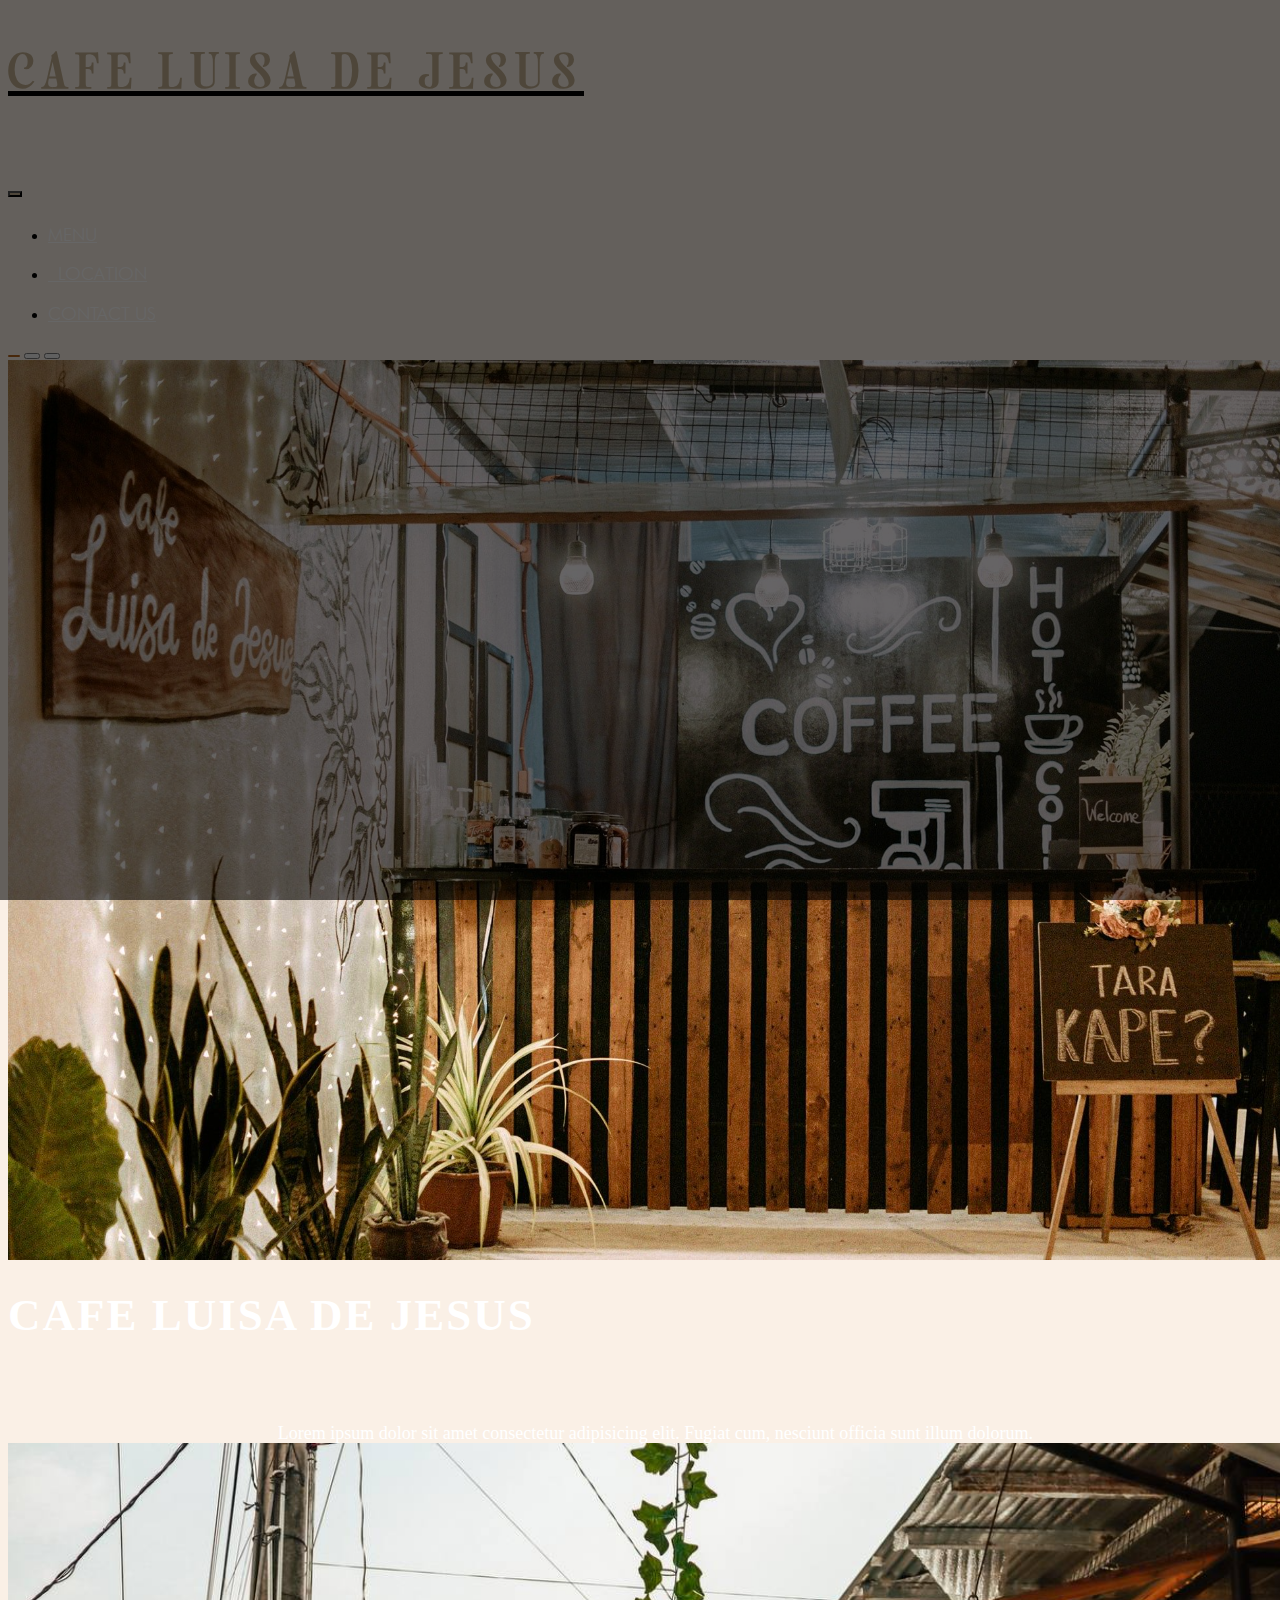
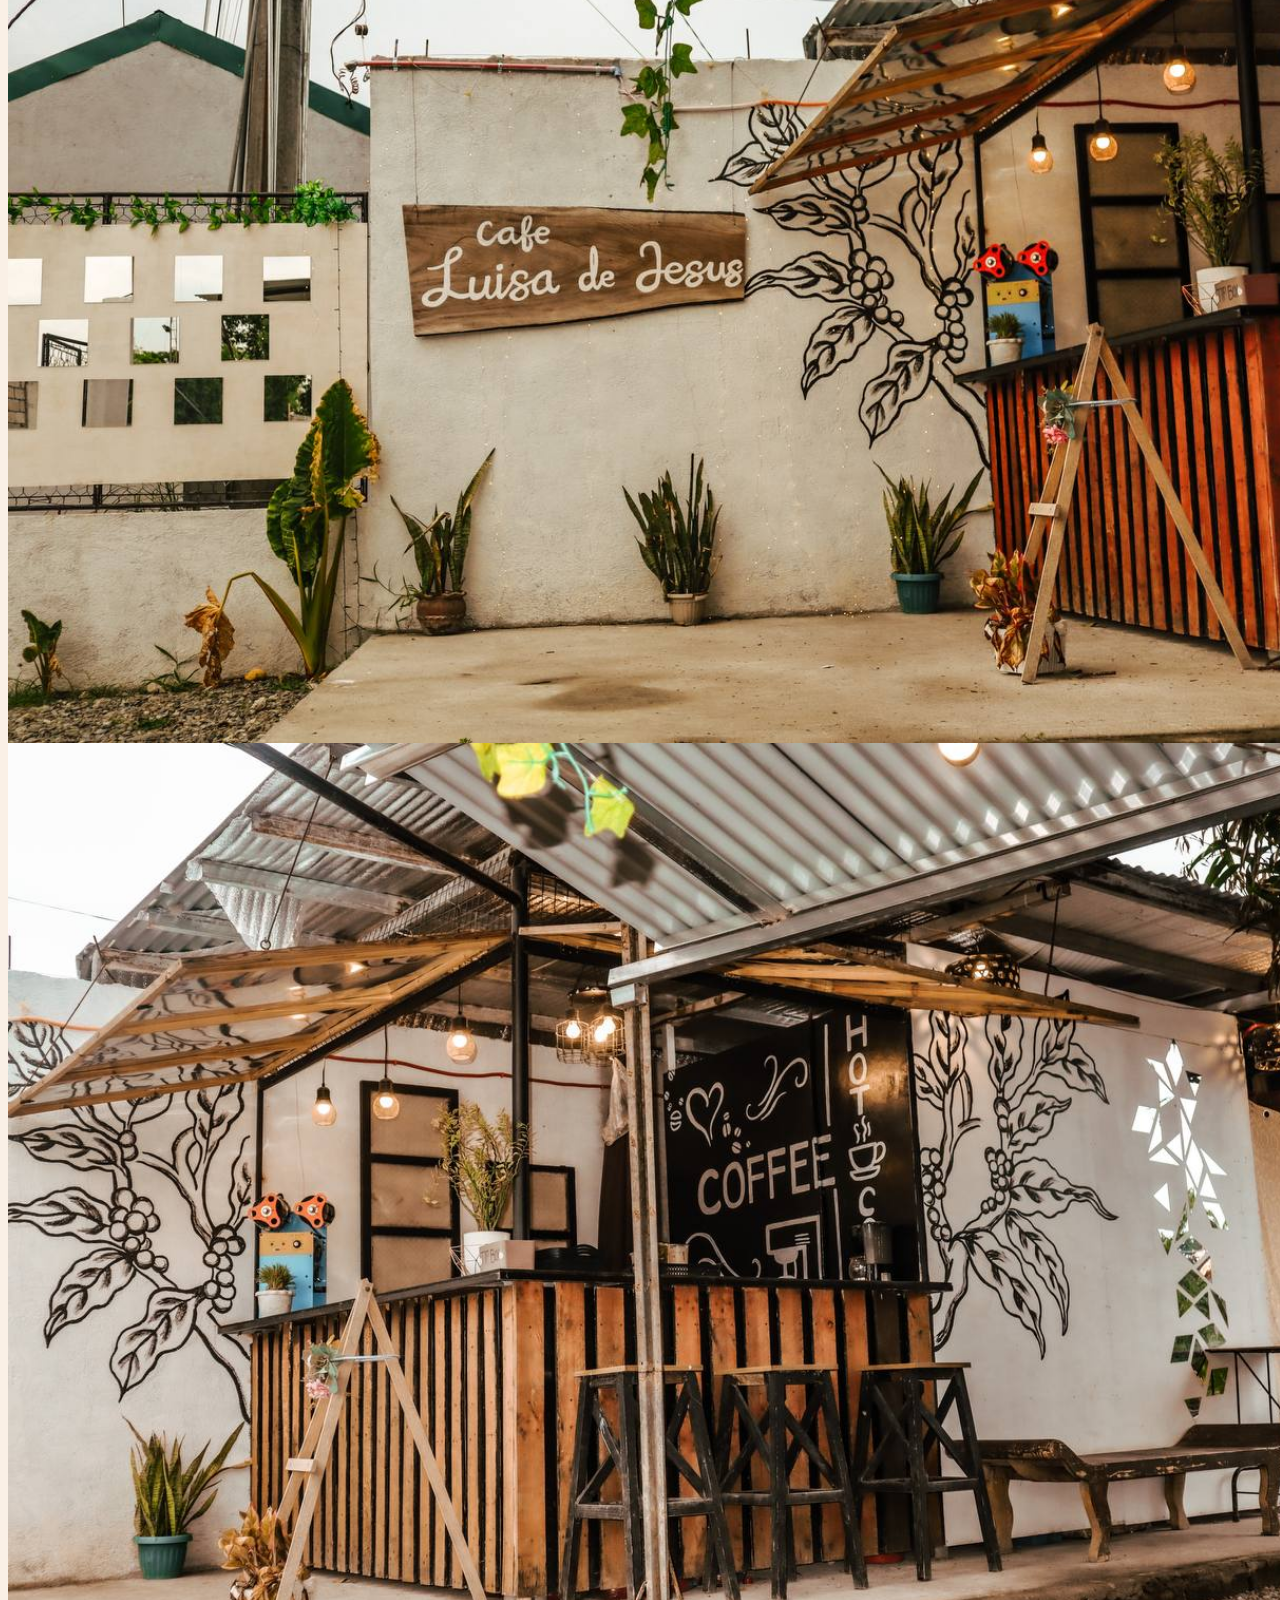
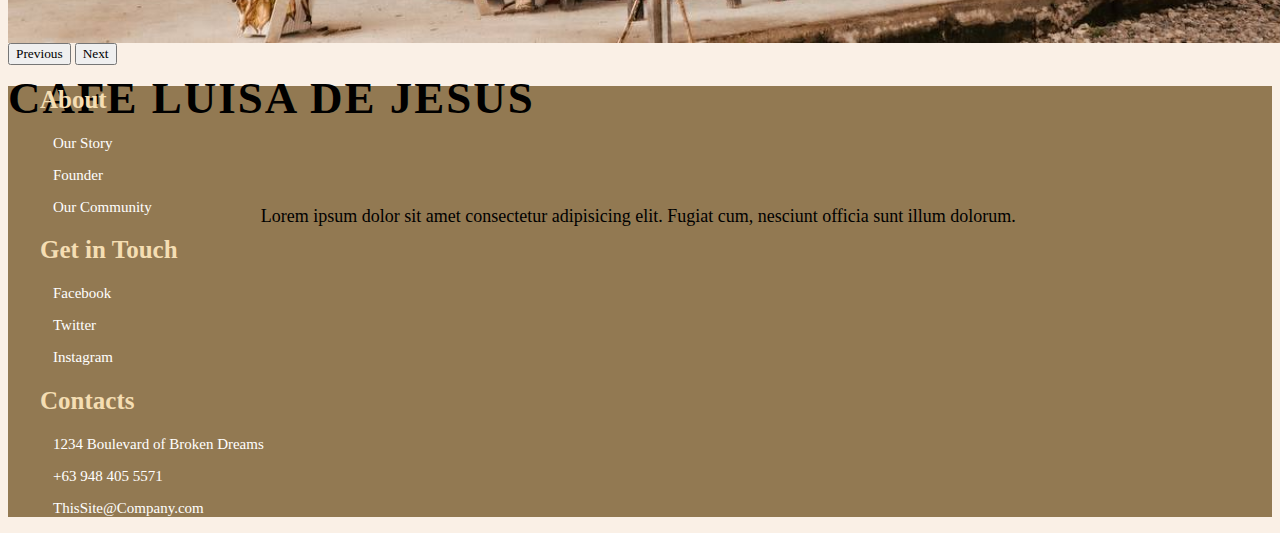
<file: index.html>
<!DOCTYPE html>
<html lang="en">
<head>
    <meta charset="UTF-8">
    <meta http-equiv="X-UA-Compatible" content="IE=edge">
    <meta name="viewport" content="width=device-width, initial-scale=1.0">
    <link href="https://cdn.jsdelivr.net/npm/bootstrap@5.3.0-alpha3/dist/css/bootstrap.min.css" rel="stylesheet" integrity="sha384-KK94CHFLLe+nY2dmCWGMq91rCGa5gtU4mk92HdvYe+M/SXH301p5ILy+dN9+nJOZ" crossorigin="anonymous">
    <link rel="https://cdn.jsdelivr.net/npm/bootstrap@5.3.0-alpha3/dist/js/bootstrap.bundle.min.js">
    <link rel="stylesheet" href="https://cdnjs.cloudflare.com/ajax/libs/animate.css/4.1.1/animate.min.css" integrity="sha512-c42qTSw/wPZ3/5LBzD+Bw5f7bSF2oxou6wEb+I/lqeaKV5FDIfMvvRp772y4jcJLKuGUOpbJMdg/BTl50fJYAw==" crossorigin="anonymous" referrerpolicy="no-referrer" />
    <link rel="stylesheet" href="https://cdnjs.cloudflare.com/ajax/libs/font-awesome/6.4.0/css/all.min.css" integrity="sha512-iecdLmaskl7CVkqkXNQ/ZH/XLlvWZOJyj7Yy7tcenmpD1ypASozpmT/E0iPtmFIB46ZmdtAc9eNBvH0H/ZpiBw==" crossorigin="anonymous" referrerpolicy="no-referrer" />
    <link rel="stylesheet" href="style.css">
    <title>Home</title>
</head>
<body>
  <nav class="navbar navbar-expand-lg navbar-light bg-light fixed-top">
    <div class="container">
      <a class="navbar-brand" target="_self" href="index.html" target="_blank"><span><p class="font-sm">Cafe Luisa De Jesus</p></span></a>
      <button class="navbar-toggler" type="button" data-bs-toggle="collapse" data-bs-target="#navbarSupportedContent" aria-controls="navbarSupportedContent" aria-expanded="false" aria-label="Toggle navigation">
        <span ><i class="fa-solid fa-bars iconS" style="color: #ffffff;"></i></span>
      </button>
      <div class="collapse navbar-collapse indexnav" id="navbarSupportedContent">
        <ul class="navbar-nav ms-auto mb-2 mb-lg-0">

          <li class="nav-item">
            <a class="nav-link" href="Menu.html"><p class="font-d">Menu</p></a>
          </li>
          <li class="nav-item">
            <a class="nav-link" href="Location.html"><p class="font-d"><i class="fa-solid fa-location-dot fa-xs" style="color: #ffffff;"></i>&nbsp;Location</p></a>
          </li>
          <li class="nav-item">
            <a class="nav-link" href="contact.html"><p class="font-d">Contact Us</p></a>
          </li>
          <!-- <li class="nav-item">
            <a href="index.html" class="getstarted">Get Started</a>
            </li> -->
        </ul>
      </div>
    </div>
  </nav>
      

      <div id="carouselExampleCaptions" class="carousel slide carousel">
        <div class="carousel-indicators ">
          <button type="button" data-bs-target="#carouselExampleCaptions" data-bs-slide-to="0" class="active" aria-current="true" aria-label="Slide 1"></button>
          <button type="button" data-bs-target="#carouselExampleCaptions" data-bs-slide-to="1" aria-label="Slide 2"></button>
          <button type="button" data-bs-target="#carouselExampleCaptions" data-bs-slide-to="2" aria-label="Slide 3"></button>
        </div>
        <div class="carousel-inner">
          <div class="carousel-item active">
            <img src="img/cover.jpg" class="d-block w-100" alt="...">
            <div class="carousel-caption">
              <h5>Cafe Luisa De Jesus</h5>
              <p>Lorem ipsum dolor sit amet consectetur adipisicing elit. Fugiat cum, nesciunt officia sunt illum dolorum.</p>
                
            </div>
          </div>
          <div class="carousel-item">
            <img src="img/cover2.jpg" class="d-block w-100" alt="...">
            <div class="carousel-caption">
                <h5>Cafe Luisa De Jesus</h5>
                <p>Lorem ipsum dolor sit amet consectetur adipisicing elit. Fugiat cum, nesciunt officia sunt illum dolorum.</p>
                  
            </div>
          </div>
          </div>
          <div class="carousel-item">
            <img src="img/cover3.jpg" class="d-block w-100" alt="...">
            <div class="carousel-caption">
                <h5>Cafe Luisa De Jesus</h5>
                <p>Lorem ipsum dolor sit amet consectetur adipisicing elit. Fugiat cum, nesciunt officia sunt illum dolorum.</p>
                  
            </div>
          </div>
        </div>
        <button class="carousel-control-prev " type="button" data-bs-target="#carouselExampleCaptions" data-bs-slide="prev">
          <span class="carousel-control-prev-icon" aria-hidden="true"></span>
          <span class="visually-hidden">Previous</span>
        </button>
        <button class="carousel-control-next" type="button" data-bs-target="#carouselExampleCaptions" data-bs-slide="next">
          <span class="carousel-control-next-icon" aria-hidden="true"></span>
          <span class="visually-hidden">Next</span>
        </button>
      </div>

      <footer class="py-5">
        <div class="container">
          <div class="row">
            <div class="col-lg-4 col-md-4 col-12 ">
              <h2 class="textH">About</h2>
              <ul class="ulFooter">
                <li class="liFooter"><a href="Story.html" class="aFooter"><p class="textP">Our Story</p></a></li>
                <li class="liFooter"><a href="founder.html" class="aFooter"><p class="textP">Founder</p></a></li>
                <li class="liFooter"><a href="community.html" class="aFooter"><p class="textP">Our Community</p></a></li>
    
              </ul>
            </div>
            <div class="col-lg-4 col-md-4 col-12  ">
              <h2 class="textH">Get in Touch</h2>
              <ul class="ulFooter">
                <li class="liFooter"><a href="https://www.facebook.com/profile.php?id=100086210181692" target="_blank" class="aFooter"><p class="textP"><i class="fa-brands fa-facebook"></i> Facebook</p></a></li>
                <li class="liFooter"><a href="#" class="aFooter"><p class="textP"><i class="fa-brands fa-twitter"></i> Twitter</p></a></li>
                <li class="liFooter"><a href="#" class="aFooter"><p class="textP"><i class="fa-brands fa-instagram"></i> Instagram</p></a></li>
                
    
    
              </ul>
            </div>
            <div class="col-lg-4 col-md-4 col-12  ">
              <h2 class="textH">Contacts</h2>
              <ul class="ulFooter">
                <li class="liFooter"><a href="Location.html" class="aFooter"><p class="textP"><i class="fa-solid fa-building"></i> 1234 Boulevard of Broken Dreams</p></a></li>
                <li class="liFooter"><p class="textP"><i class="fa-solid fa-phone"></i> +63 948 405 5571</p></li>
                <li class="liFooter"><p class="textP"><i class="fa-regular fa-envelope"></i> ThisSite@Company.com</p></li>
    
              </ul>
            </div>
          </div>
        </div>
      </footer>

    



      <!-- <script src="https://cdnjs.cloudflare.com/ajax/libs/jquery/3.6.4/jquery.min.js" integrity="sha512-pumBsjNRGGqkPzKHndZMaAG+bir374sORyzM3uulLV14lN5LyykqNk8eEeUlUkB3U0M4FApyaHraT65ihJhDpQ==" crossorigin="anonymous" referrerpolicy="no-referrer"></script>
      <script src="https://cdn.jsdelivr.net/npm/@popperjs/core@2.9.2/dist/umd/popper.min.js" integrity="sha384-IQsoLXl5PILFhosVNubq5LC7Qb9DXgDA9i+tQ8Zj3iwWAwPtgFTxbJ8NT4GN1R8p" crossorigin="anonymous"></script> -->
        <script src="https://cdn.jsdelivr.net/npm/bootstrap@5.0.2/dist/js/bootstrap.min.js" integrity="sha384-cVKIPhGWiC2Al4u+LWgxfKTRIcfu0JTxR+EQDz/bgldoEyl4H0zUF0QKbrJ0EcQF" crossorigin="anonymous"></script>
    </body>
</html>
</file>
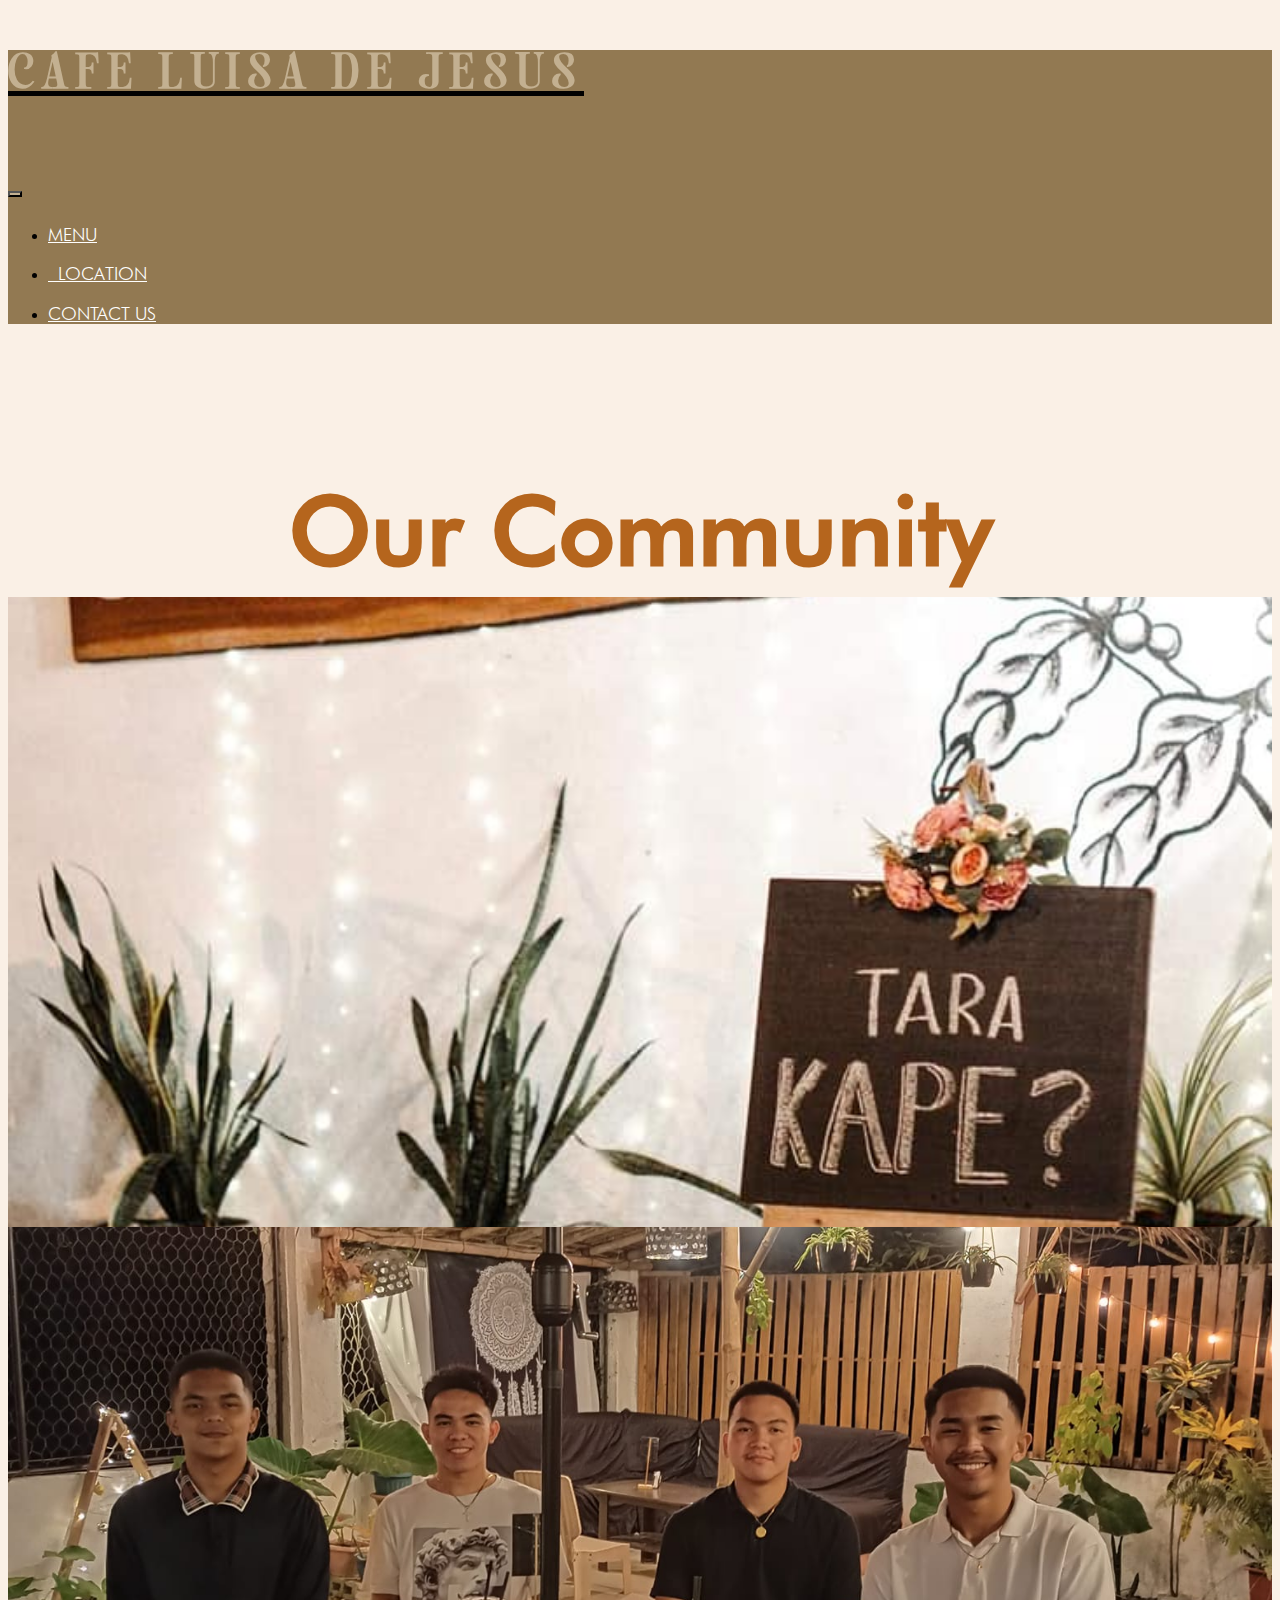
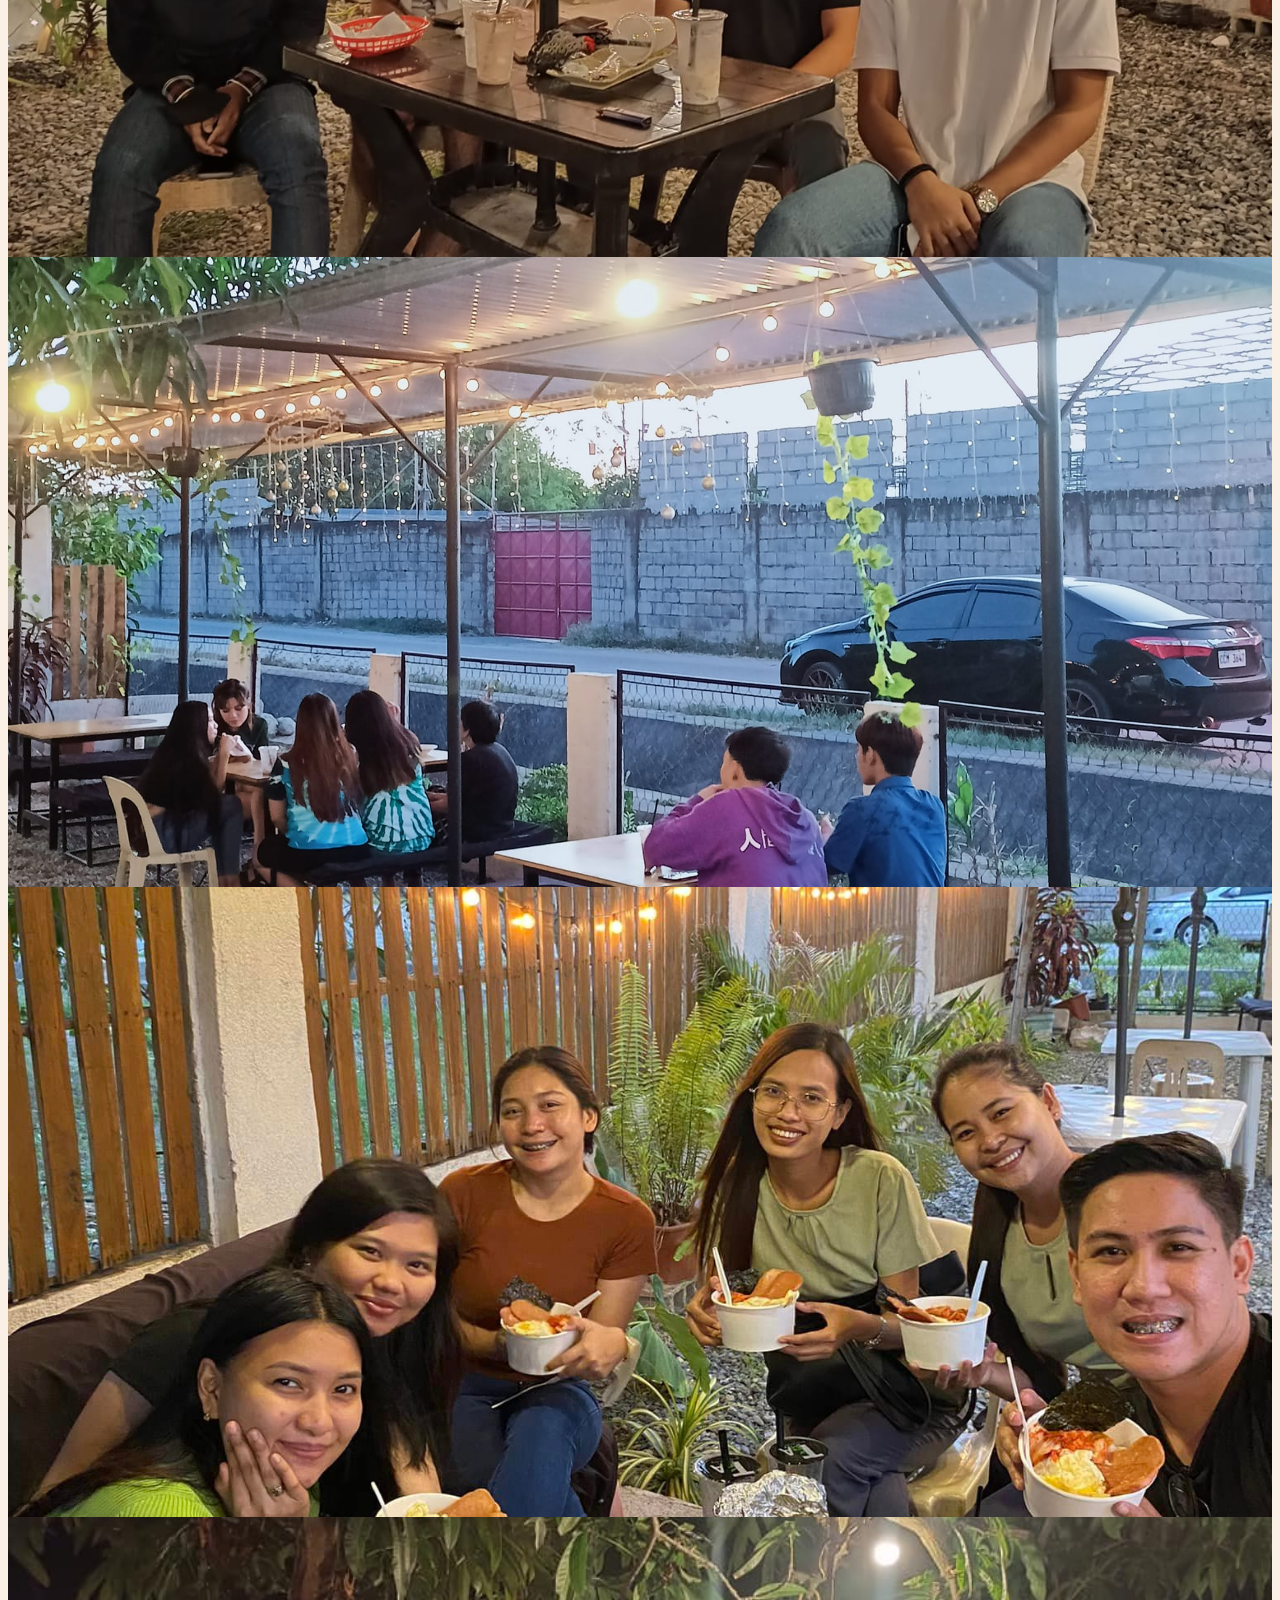
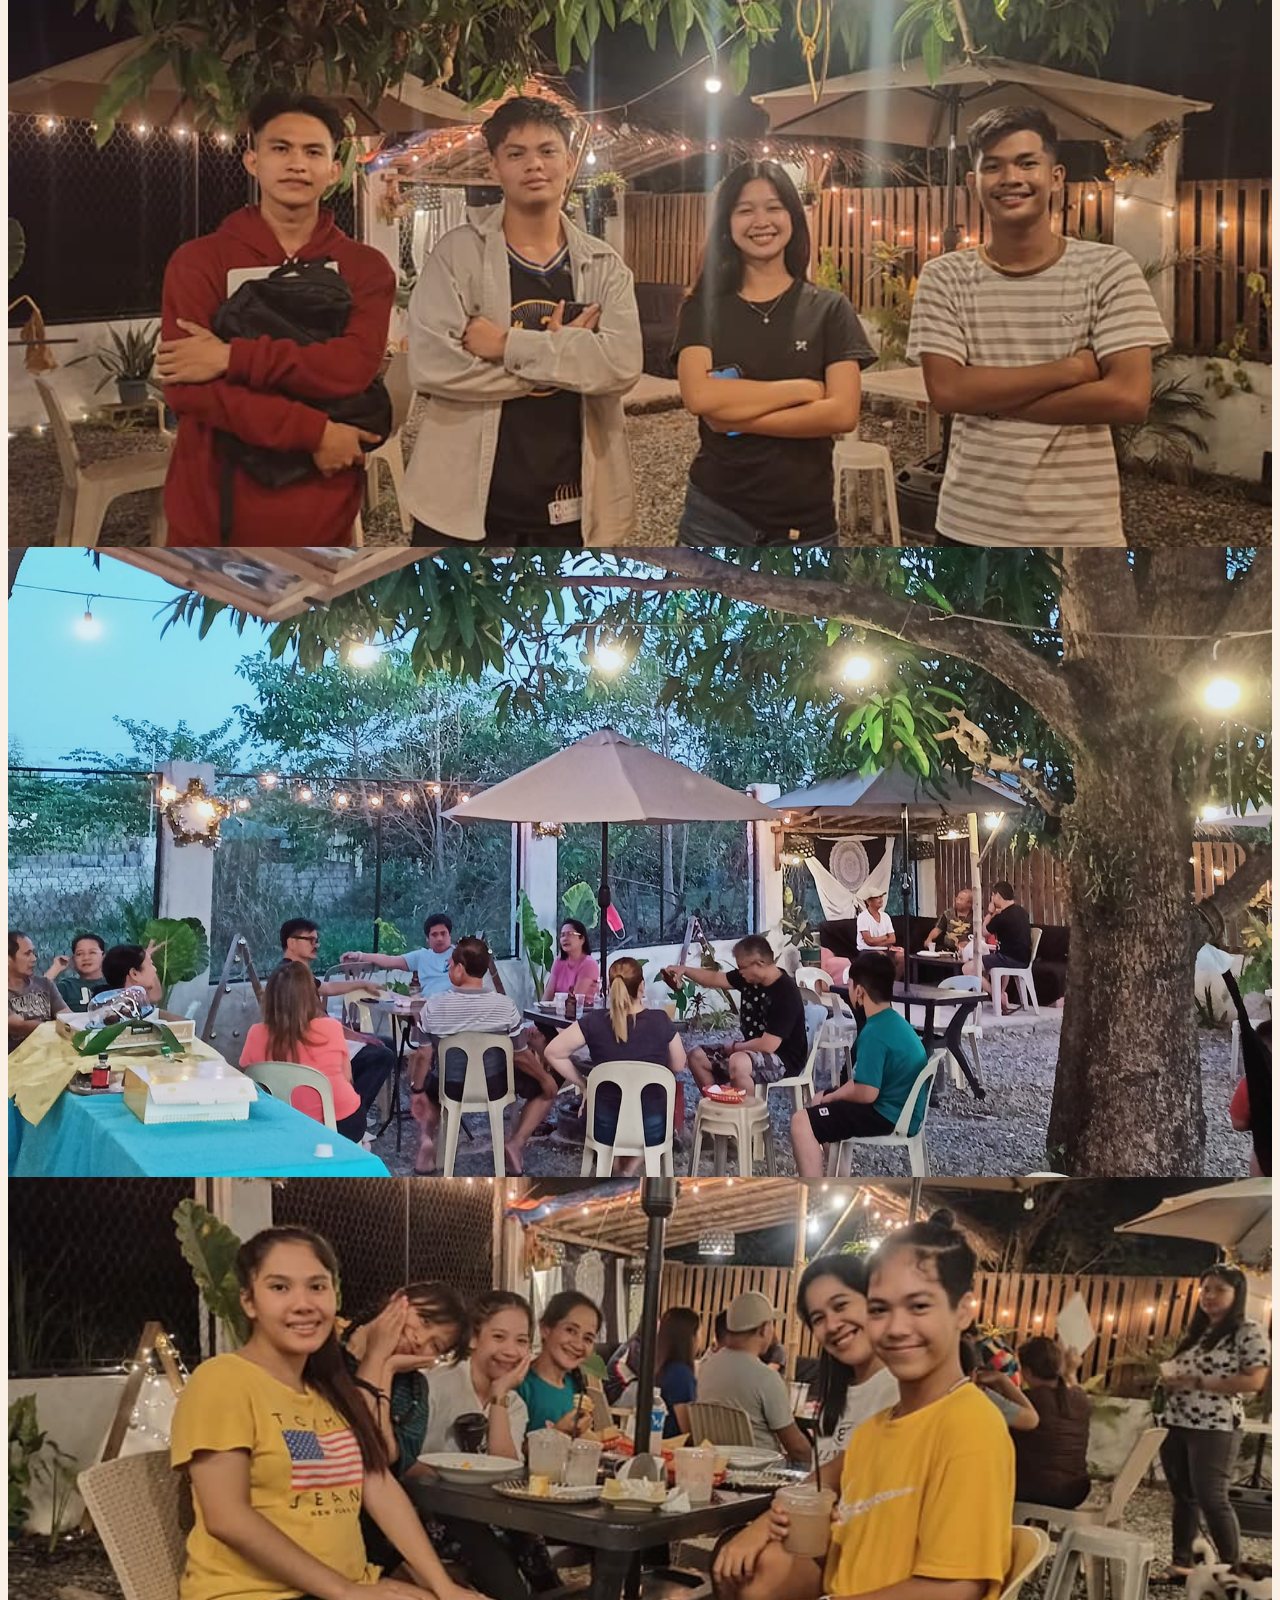
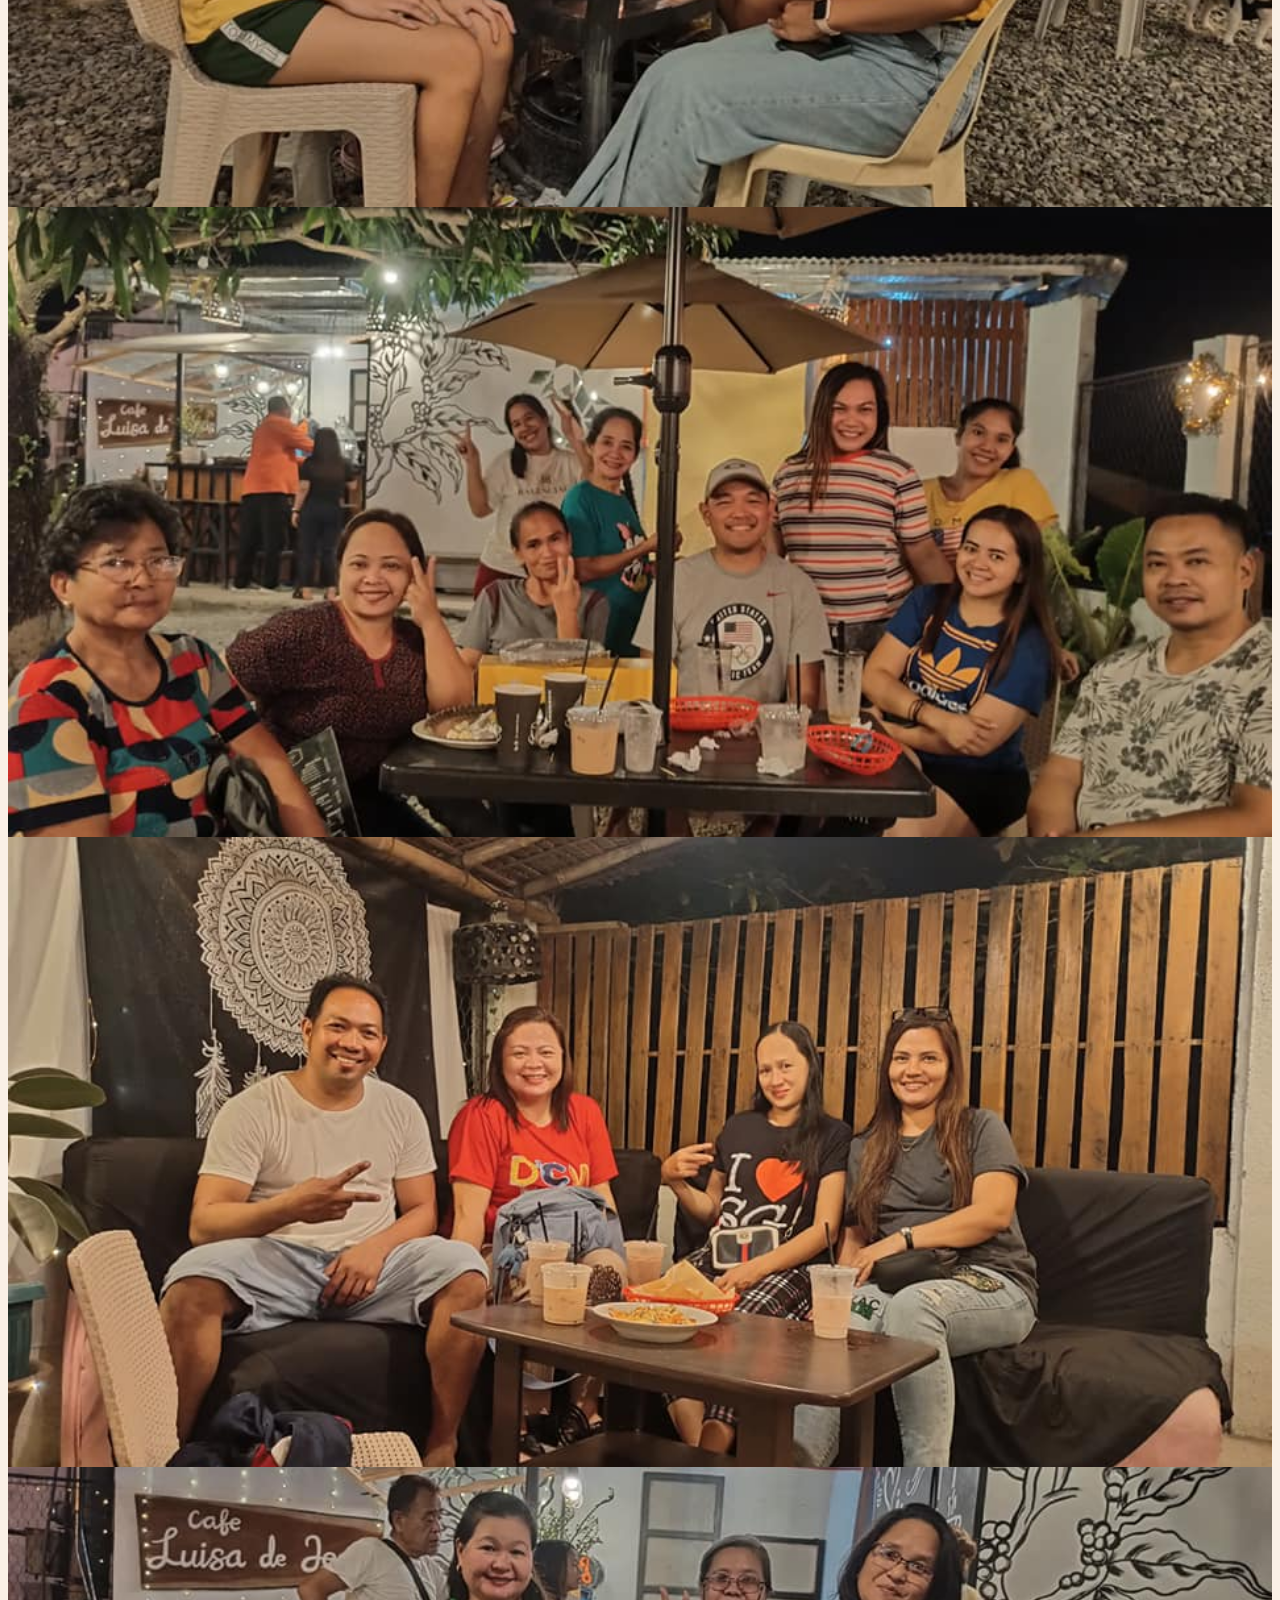
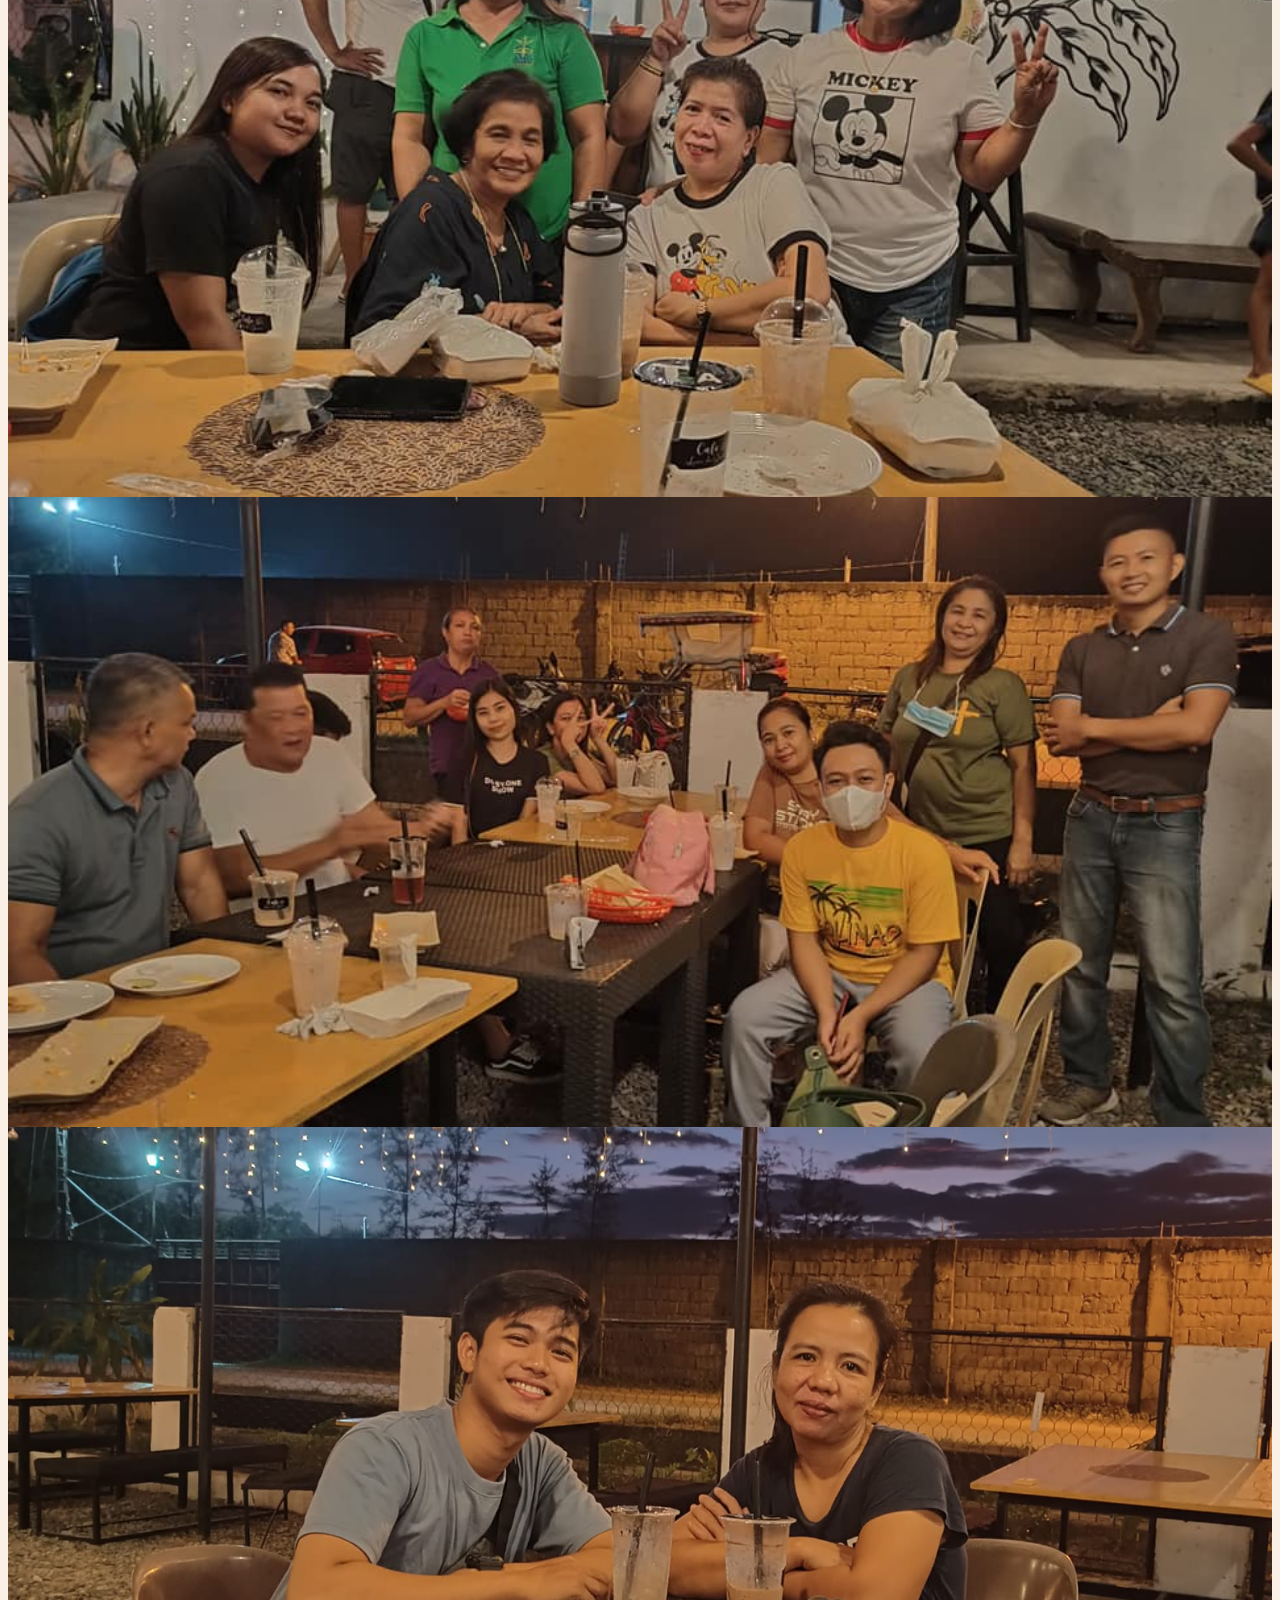
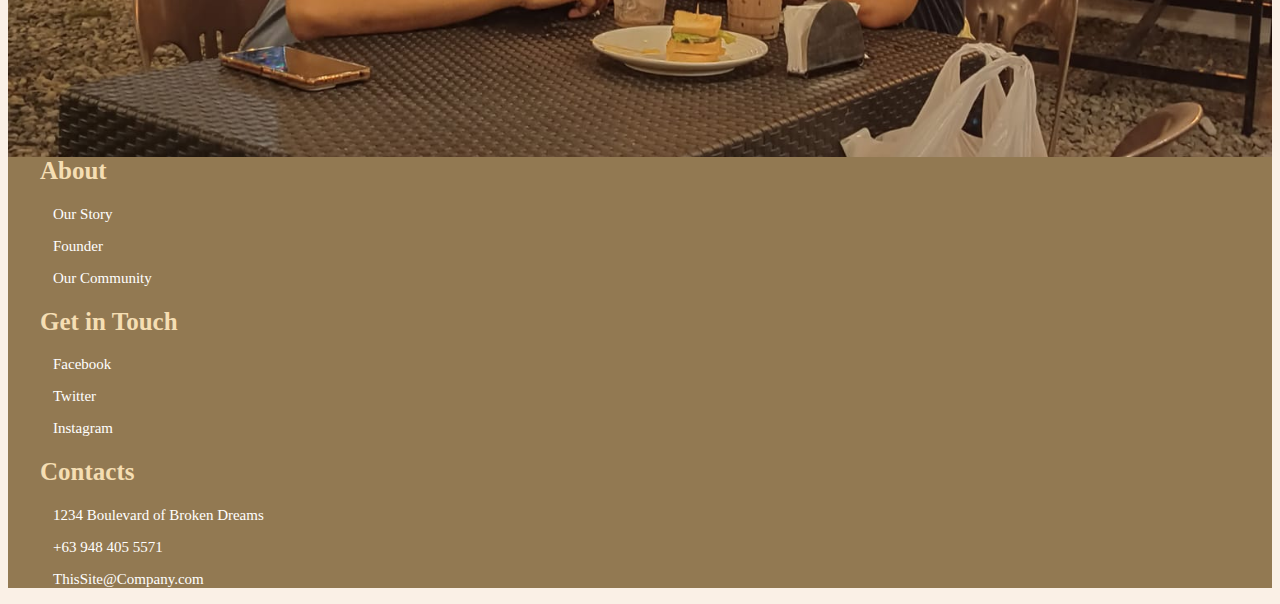
<file: community.html>
<!DOCTYPE html>
<html lang="en">
<head>
    <meta charset="UTF-8">
    <meta http-equiv="X-UA-Compatible" content="IE=edge">
    <meta name="viewport" content="width=device-width, initial-scale=1.0">
    <link href="https://cdn.jsdelivr.net/npm/bootstrap@5.3.0-alpha3/dist/css/bootstrap.min.css" rel="stylesheet" integrity="sha384-KK94CHFLLe+nY2dmCWGMq91rCGa5gtU4mk92HdvYe+M/SXH301p5ILy+dN9+nJOZ" crossorigin="anonymous">
    <link rel="https://cdn.jsdelivr.net/npm/bootstrap@5.3.0-alpha3/dist/js/bootstrap.bundle.min.js">
    <link rel="stylesheet" href="https://cdnjs.cloudflare.com/ajax/libs/animate.css/4.1.1/animate.min.css" integrity="sha512-c42qTSw/wPZ3/5LBzD+Bw5f7bSF2oxou6wEb+I/lqeaKV5FDIfMvvRp772y4jcJLKuGUOpbJMdg/BTl50fJYAw==" crossorigin="anonymous" referrerpolicy="no-referrer" />
    <link rel="stylesheet" href="https://cdnjs.cloudflare.com/ajax/libs/font-awesome/6.4.0/css/all.min.css" integrity="sha512-iecdLmaskl7CVkqkXNQ/ZH/XLlvWZOJyj7Yy7tcenmpD1ypASozpmT/E0iPtmFIB46ZmdtAc9eNBvH0H/ZpiBw==" crossorigin="anonymous" referrerpolicy="no-referrer" />
    <link rel="stylesheet" href="style.css">
    <title>Menu</title>
</head>
<body>
    <nav class="navbar navbar-expand-lg navbar-light fixed-top">
        <div class="container">
          <a class="navbar-brand" target="_self" href="index.html" target="_blank"><span><p class="font-sm">Cafe Luisa De Jesus</p></span></a>
          <button class="navbar-toggler" type="button" data-bs-toggle="collapse" data-bs-target="#navbarSupportedContent" aria-controls="navbarSupportedContent" aria-expanded="false" aria-label="Toggle navigation">
            <span ><i class="fa-solid fa-bars iconS" style="color: #ffffff;"></i></span>
          </button>
          <div class="collapse navbar-collapse indexnav" id="navbarSupportedContent">
            <ul class="navbar-nav ms-auto mb-2 mb-lg-0">

              <li class="nav-item">
                <a class="nav-link" href="Menu.html"><p class="font-d">Menu</p></a>
              </li>
              <li class="nav-item">
                <a class="nav-link" href="Location.html"><p class="font-d"><i class="fa-solid fa-location-dot fa-xs" style="color: #ffffff;"></i>&nbsp;Location</p></a>
              </li>
              <li class="nav-item">
                <a class="nav-link" href="contact.html"><p class="font-d">Contact Us</p></a>
              </li>
              <!-- <li class="nav-item">
                <a href="index.html" class="getstarted">Get Started</a>
                </li> -->
            </ul>
          </div>
        </div>
      </nav>

     
      
      <section class="m-contact">

        

        <div class="container">
          <h5 class="loc-h5">Our Community</h5>
            <div class="row">
              <div class="col-12 col-lg-6 mt-1">
                  
                <img src="img/t4.jpg" class="img-fit-c-1" alt="">
                 
              </div>
              <div class="col-12 col-lg-3 col-md-6 mt-1">
                  
                    <img src="img/t6.jpg" class="img-fit-c-1" alt="">
                     
              </div>
              
              <div class="col-12 col-lg-3 col-md-6 mt-1">
                  
              <img src="img/t2.jpg" class="img-fit-c-1" alt="">
             
              </div>

            </div>

            <div class="row mt-1">
              <div class="col-12 col-lg-6 mt-1">
                  
                    <img src="img/t1.jpg" class="img-fit-c-1" alt="">
                     
              </div>
              <div class="col-12 col-lg-6 mt-1">
                  
                <img src="img/t5.jpg" class="img-fit-c-1" alt="">
                 
              </div>


            </div>

            <div class="row mt-1">
              <div class="col-12 col-lg-4 col-md-6 mt-1">
                  
                    <img src="img/t3.jpg" class="img-fit-c-1" alt="">
                     
              </div>
              <div class="col-12 col-lg-4 mt-1 col-md-6">
                  
                <img src="img/t7.jpg" class="img-fit-c-1" alt="">
                 
              </div>
              <div class="col-12 col-lg-4 mt-1 col-md-12">
                  
                <img src="img/t8.jpg" class="img-fit-c-1" alt="">
                 
              </div>
            </div>
              <div class="row mt-1">
                <div class="col-12 col-lg-3 col-md-12 mt-1">
                    
                      <img src="img/t9.jpg" class="img-fit-c-1" alt="">
                       
                </div>
                <div class="col-12 col-lg-3 col-md-4 mt-1">
                    
                  <img src="img/t10.jpg" class="img-fit-c-1" alt="">
                   
                </div>
                <div class="col-12 col-lg-3 col-md-4 mt-1">
                    
                <img src="img/t11.jpg" class="img-fit-c-1" alt="">
               
                </div>
                <div class="col-12 col-lg-3 col-md-4 mt-1">
                    
                <img src="img/t12.jpg" class="img-fit-c-1" alt="">
           
                </div>
              </div> 
              


            </div>
          </div>
        </div>         
      </section>

     
     
      
    
      <footer class="py-5">
        <div class="container">
          <div class="row">
            <div class="col-lg-4 col-md-4 col-12 ">
              <h2 class="textH">About</h2>
              <ul class="ulFooter">
                <li class="liFooter"><a href="Story.html" class="aFooter"><p class="textP">Our Story</p></a></li>
                <li class="liFooter"><a href="founder.html" class="aFooter"><p class="textP">Founder</p></a></li>
                <li class="liFooter"><a href="community.html" class="aFooter"><p class="textP">Our Community</p></a></li>
    
              </ul>
            </div>
            <div class="col-lg-4 col-md-4 col-12  ">
              <h2 class="textH">Get in Touch</h2>
              <ul class="ulFooter">
                <li class="liFooter"><a href="https://www.facebook.com/profile.php?id=100086210181692" target="_blank" class="aFooter"><p class="textP"><i class="fa-brands fa-facebook"></i> Facebook</p></a></li>
                <li class="liFooter"><a href="#" class="aFooter"><p class="textP"><i class="fa-brands fa-twitter"></i> Twitter</p></a></li>
                <li class="liFooter"><a href="#" class="aFooter"><p class="textP"><i class="fa-brands fa-instagram"></i> Instagram</p></a></li>
                
    
    
              </ul>
            </div>
            <div class="col-lg-4 col-md-4 col-12  ">
              <h2 class="textH">Contacts</h2>
              <ul class="ulFooter">
                <li class="liFooter"><a href="Location.html" class="aFooter"><p class="textP"><i class="fa-solid fa-building"></i> 1234 Boulevard of Broken Dreams</p></a></li>
                <li class="liFooter"><p class="textP"><i class="fa-solid fa-phone"></i> +63 948 405 5571</p></li>
                <li class="liFooter"><p class="textP"><i class="fa-regular fa-envelope"></i> ThisSite@Company.com</p></li>
    
              </ul>
            </div>
          </div>
        </div>
      </footer>


      <!-- <script src="https://cdnjs.cloudflare.com/ajax/libs/jquery/3.6.4/jquery.min.js" integrity="sha512-pumBsjNRGGqkPzKHndZMaAG+bir374sORyzM3uulLV14lN5LyykqNk8eEeUlUkB3U0M4FApyaHraT65ihJhDpQ==" crossorigin="anonymous" referrerpolicy="no-referrer"></script>
      <script src="https://cdn.jsdelivr.net/npm/@popperjs/core@2.9.2/dist/umd/popper.min.js" integrity="sha384-IQsoLXl5PILFhosVNubq5LC7Qb9DXgDA9i+tQ8Zj3iwWAwPtgFTxbJ8NT4GN1R8p" crossorigin="anonymous"></script> -->
        <script src="https://cdn.jsdelivr.net/npm/bootstrap@5.0.2/dist/js/bootstrap.min.js" integrity="sha384-cVKIPhGWiC2Al4u+LWgxfKTRIcfu0JTxR+EQDz/bgldoEyl4H0zUF0QKbrJ0EcQF" crossorigin="anonymous"></script>
    </body>
</html>
</file>
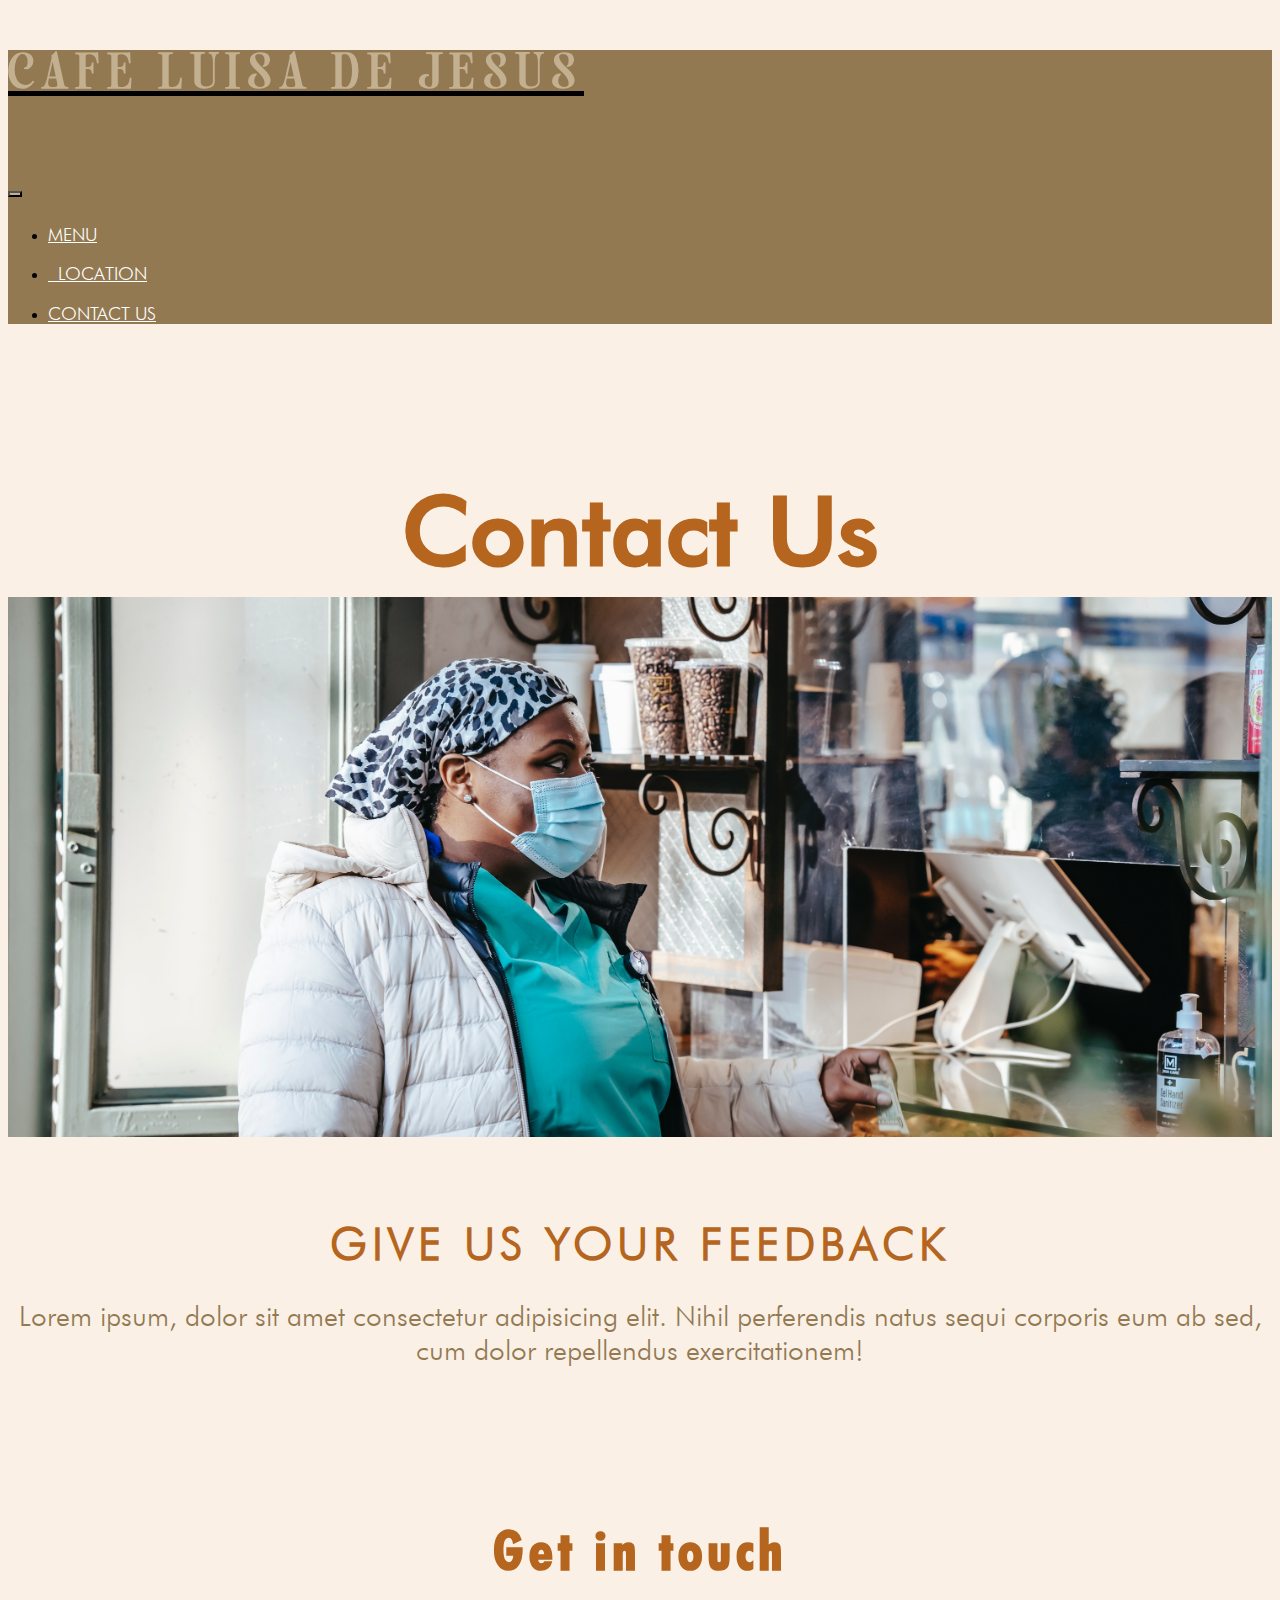
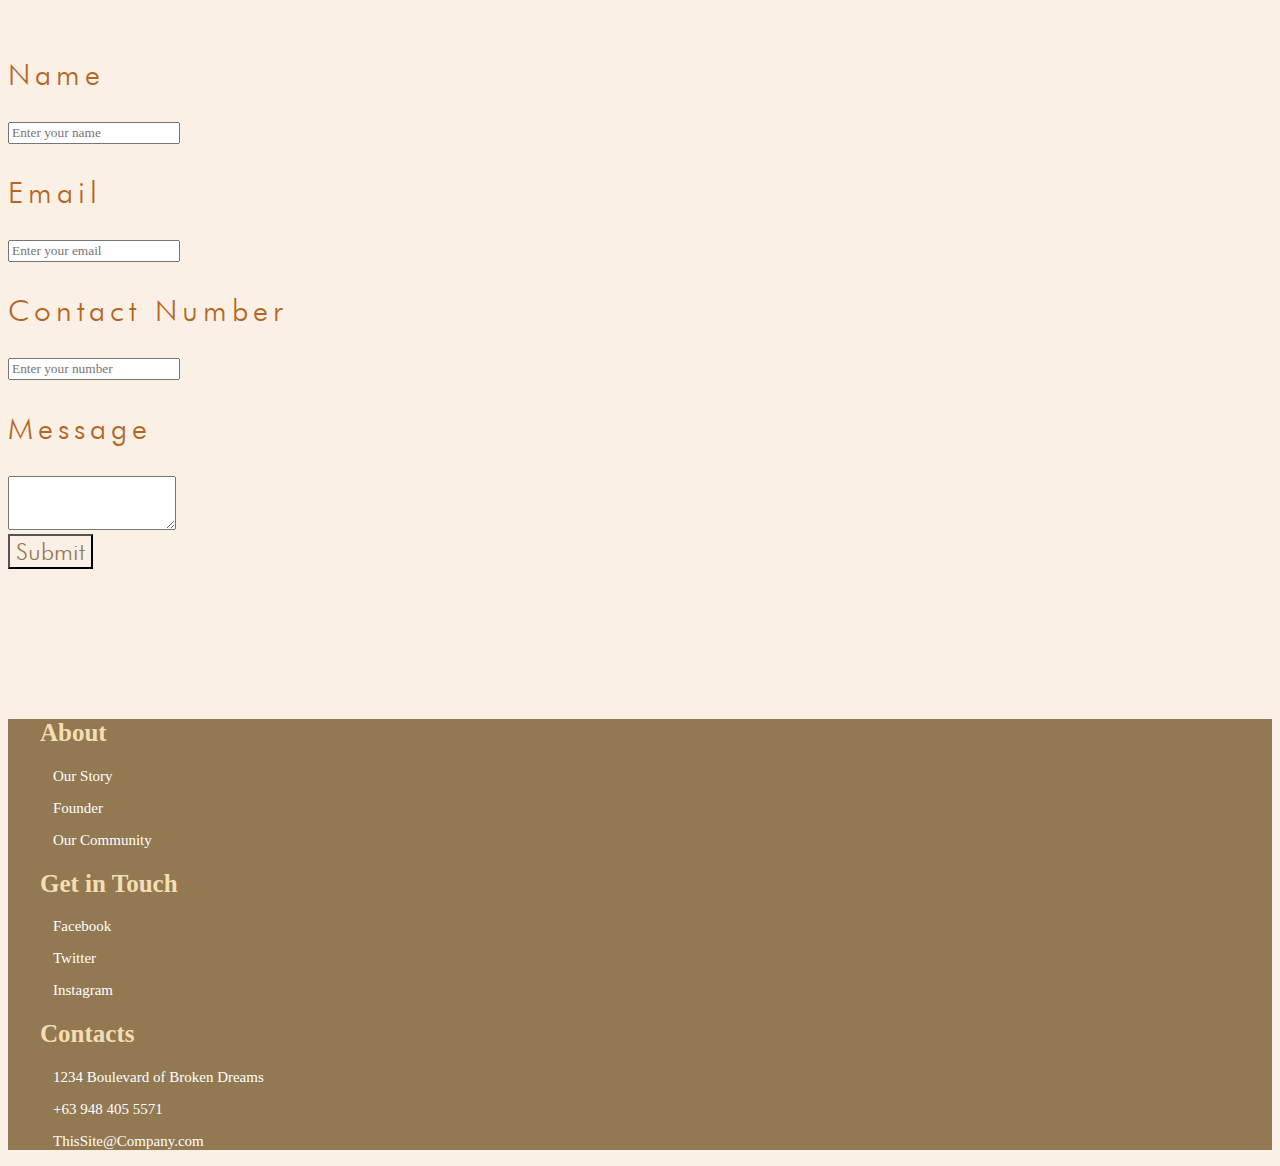
<file: contact.html>
<!DOCTYPE html>
<html lang="en">
<head>
    <meta charset="UTF-8">
    <meta http-equiv="X-UA-Compatible" content="IE=edge">
    <meta name="viewport" content="width=device-width, initial-scale=1.0">
    <link href="https://cdn.jsdelivr.net/npm/bootstrap@5.3.0-alpha3/dist/css/bootstrap.min.css" rel="stylesheet" integrity="sha384-KK94CHFLLe+nY2dmCWGMq91rCGa5gtU4mk92HdvYe+M/SXH301p5ILy+dN9+nJOZ" crossorigin="anonymous">
    <link rel="https://cdn.jsdelivr.net/npm/bootstrap@5.3.0-alpha3/dist/js/bootstrap.bundle.min.js">
    <link rel="stylesheet" href="https://cdnjs.cloudflare.com/ajax/libs/animate.css/4.1.1/animate.min.css" integrity="sha512-c42qTSw/wPZ3/5LBzD+Bw5f7bSF2oxou6wEb+I/lqeaKV5FDIfMvvRp772y4jcJLKuGUOpbJMdg/BTl50fJYAw==" crossorigin="anonymous" referrerpolicy="no-referrer" />
    <link rel="stylesheet" href="https://cdnjs.cloudflare.com/ajax/libs/font-awesome/6.4.0/css/all.min.css" integrity="sha512-iecdLmaskl7CVkqkXNQ/ZH/XLlvWZOJyj7Yy7tcenmpD1ypASozpmT/E0iPtmFIB46ZmdtAc9eNBvH0H/ZpiBw==" crossorigin="anonymous" referrerpolicy="no-referrer" />
    <link rel="stylesheet" href="style.css">
    <title>Contact</title>
</head>
<body>
  <nav class="navbar navbar-expand-lg navbar-light fixed-top">
    <div class="container">
       
      <a target="_self" class="navbar-brand" href="index.html">
        <span><p class="font-sm">Cafe Luisa De Jesus</p></span>
      </a>
      <button class="navbar-toggler" type="button" data-bs-toggle="collapse" data-bs-target="#navbarSupportedContent" aria-controls="navbarSupportedContent" aria-expanded="false" aria-label="Toggle navigation">
        <span ><i class="fa-solid fa-bars iconS" style="color: #ffffff; "></i></span>
        
      </button>
      <div class="collapse navbar-collapse" id="navbarSupportedContent">
        <ul class="navbar-nav ms-auto mb-2 mb-lg-0">


          <li class="nav-item">
            <a class="nav-link" href="Menu.html"><p class="font-d">Menu</p></a>
          </li>
          <li class="nav-item">
            <a class="nav-link" href="Location.html"><p class="font-d"><i class="fa-solid fa-location-dot fa-xs" style="color: #ffffff;"></i>&nbsp;Location</p></a>
          </li>
          <li class="nav-item">
            <a class="nav-link" href="contact.html"><p class="font-d">Contact Us</p></a>
          </li>
          <!-- <li class="nav-item">
            <a href="index.html" class="getstarted">Get Started</a>
            </li> -->
        </ul>
      </div>
    </div>
</nav>

    <section class="m-contact">
      
      <div class="container">
        <h5 class="loc-h5">Contact Us</h5>
          <img src="img/contact-us1.jpg" class="img-fit-ab m-ab" alt="">   
      </div>
    </section>

    <section class="m-middle">
      <div class="container"><div><h1 class=" ab-h5 text-center">GIVE US YOUR FEEDBACK</h1>
        <div><p class="font-mid">Lorem ipsum, dolor sit amet consectetur adipisicing elit. Nihil perferendis natus sequi corporis eum ab sed, cum dolor repellendus exercitationem!</p></div></div></div>
    </section>

    <section>
      <div class="container m-middle bg-body-tertiary p-5">
        <div class="col-md-12">
          <h4 class="ab-h4">Get in touch</h4>
            <div class="mb-4">
                <label for="formGroupExampleInput" class="form-label"><p class="form-text">Name</p></label>
                <input type="text" class="form-control" id="formGroupExampleInput" placeholder="Enter your name">
              </div>
              <div class="mb-4 ">
                <label for="formGroupExampleInput2" class="form-label"><p class="form-text">Email</p></label>
                <input type="text" class="form-control" id="formGroupExampleInput2" placeholder="Enter your email">
              </div>
              <div class="mb-4 ">
                <label for="formGroupExampleInput2" class="form-label"><p class="form-text">Contact Number</p></label>
                <input type="text" class="form-control" id="formGroupExampleInput2" placeholder="Enter your number">
              </div>
              <div class="mb-4">
                <label for="exampleFormControlTextarea1" class="form-label"><p class="form-text">Message</p></label>
                <textarea class="form-control" id="exampleFormControlTextarea1" rows="3"></textarea>
              </div>
              <button class="btn btn-warning font-o">Submit</button>
        </div>
      </div>
    </section>



    <footer class="py-5">
      <div class="container">
        <div class="row">
          <div class="col-lg-4 col-md-4 col-12 ">
            <h2 class="textH">About</h2>
            <ul class="ulFooter">
              <li class="liFooter"><a href="Story.html" class="aFooter"><p class="textP">Our Story</p></a></li>
              <li class="liFooter"><a href="founder.html" class="aFooter"><p class="textP">Founder</p></a></li>
              <li class="liFooter"><a href="community.html" class="aFooter"><p class="textP">Our Community</p></a></li>
  
            </ul>
          </div>
          <div class="col-lg-4 col-md-4 col-12  ">
            <h2 class="textH">Get in Touch</h2>
            <ul class="ulFooter">
              <li class="liFooter"><a href="https://www.facebook.com/profile.php?id=100086210181692" target="_blank" class="aFooter"><p class="textP"><i class="fa-brands fa-facebook"></i> Facebook</p></a></li>
              <li class="liFooter"><a href="#" class="aFooter"><p class="textP"><i class="fa-brands fa-twitter"></i> Twitter</p></a></li>
              <li class="liFooter"><a href="#" class="aFooter"><p class="textP"><i class="fa-brands fa-instagram"></i> Instagram</p></a></li>
              
  
  
            </ul>
          </div>
          <div class="col-lg-4 col-md-4 col-12  ">
            <h2 class="textH">Contacts</h2>
            <ul class="ulFooter">
              <li class="liFooter"><a href="Location.html" class="aFooter"><p class="textP"><i class="fa-solid fa-building"></i> 1234 Boulevard of Broken Dreams</p></a></li>
              <li class="liFooter"><p class="textP"><i class="fa-solid fa-phone"></i> +63 948 405 5571</p></li>
              <li class="liFooter"><p class="textP"><i class="fa-regular fa-envelope"></i> ThisSite@Company.com</p></li>
  
            </ul>
          </div>
        </div>
      </div>
    </footer>


    <!-- <script src="https://cdnjs.cloudflare.com/ajax/libs/jquery/3.6.4/jquery.min.js" integrity="sha512-pumBsjNRGGqkPzKHndZMaAG+bir374sORyzM3uulLV14lN5LyykqNk8eEeUlUkB3U0M4FApyaHraT65ihJhDpQ==" crossorigin="anonymous" referrerpolicy="no-referrer"></script>
      <script src="https://cdn.jsdelivr.net/npm/@popperjs/core@2.9.2/dist/umd/popper.min.js" integrity="sha384-IQsoLXl5PILFhosVNubq5LC7Qb9DXgDA9i+tQ8Zj3iwWAwPtgFTxbJ8NT4GN1R8p" crossorigin="anonymous"></script> -->
        <script src="https://cdn.jsdelivr.net/npm/bootstrap@5.0.2/dist/js/bootstrap.min.js" integrity="sha384-cVKIPhGWiC2Al4u+LWgxfKTRIcfu0JTxR+EQDz/bgldoEyl4H0zUF0QKbrJ0EcQF" crossorigin="anonymous"></script>
</body>
</html>
</file>
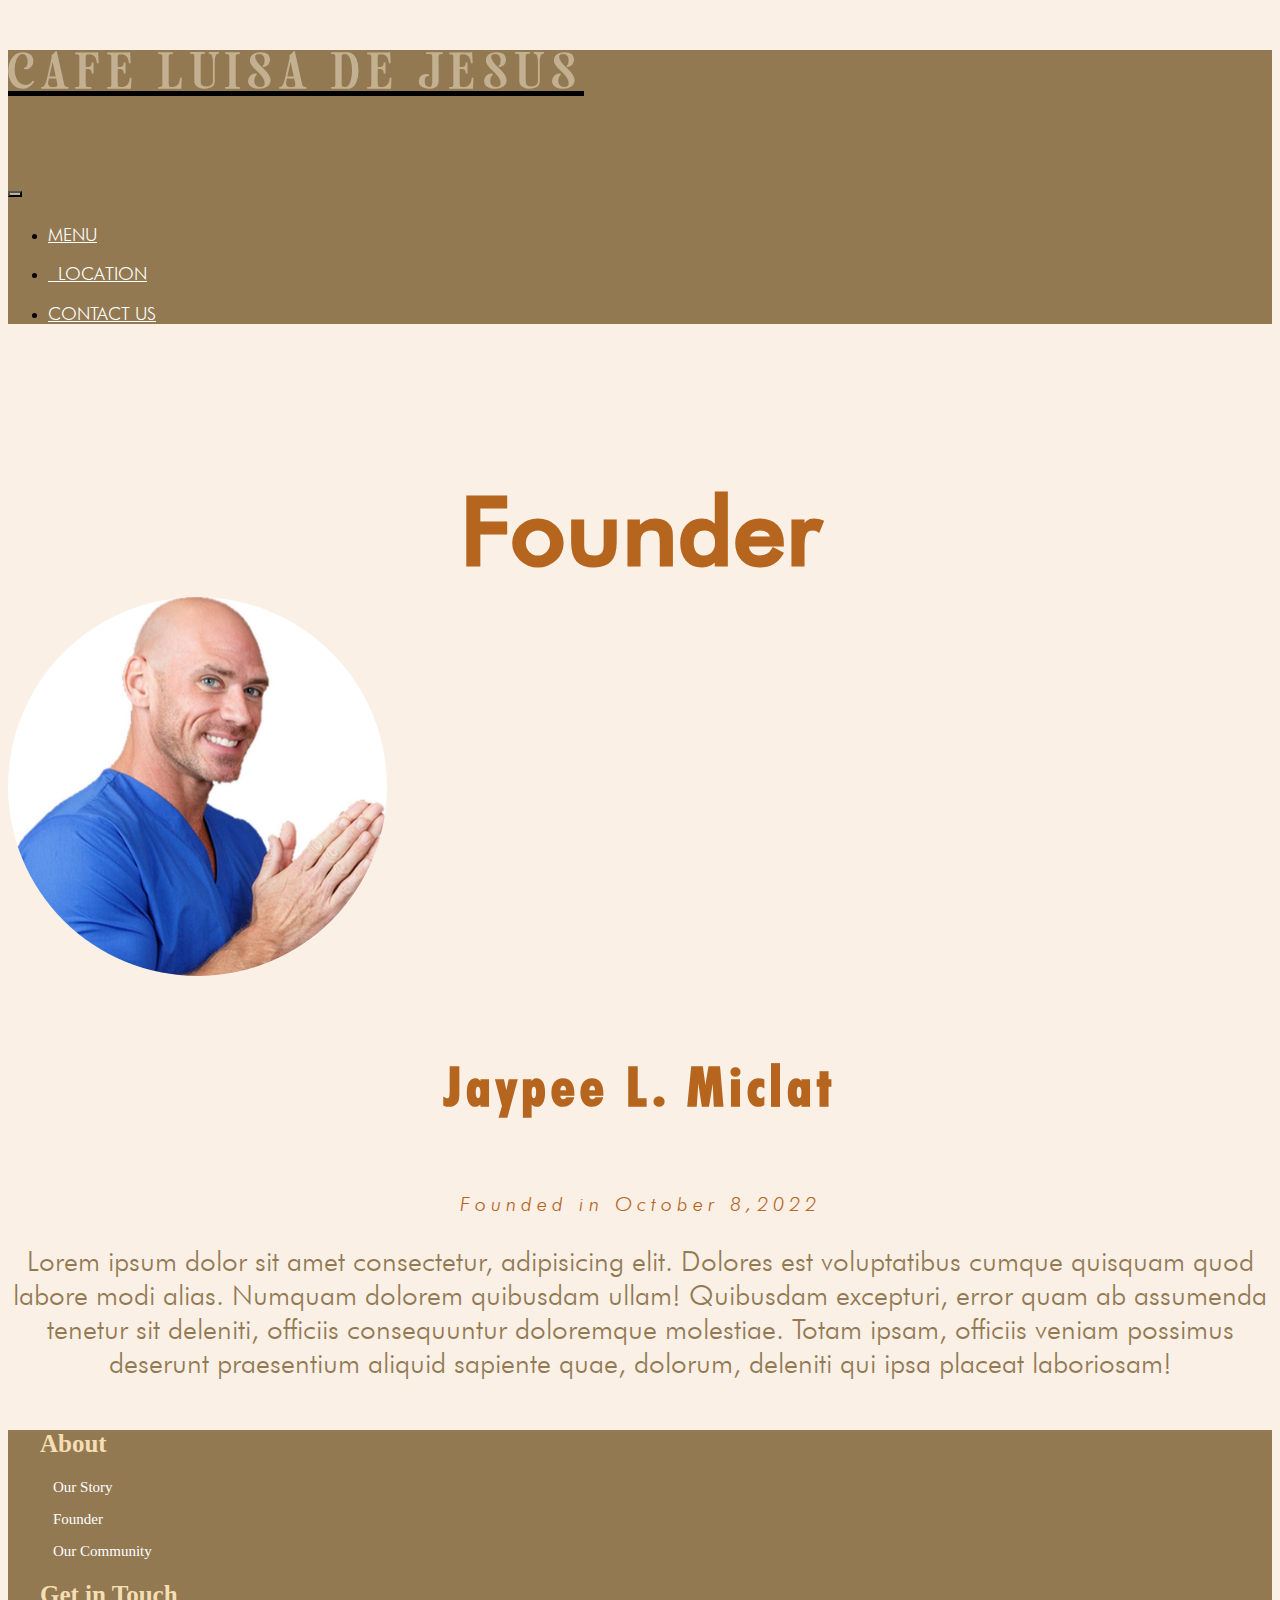
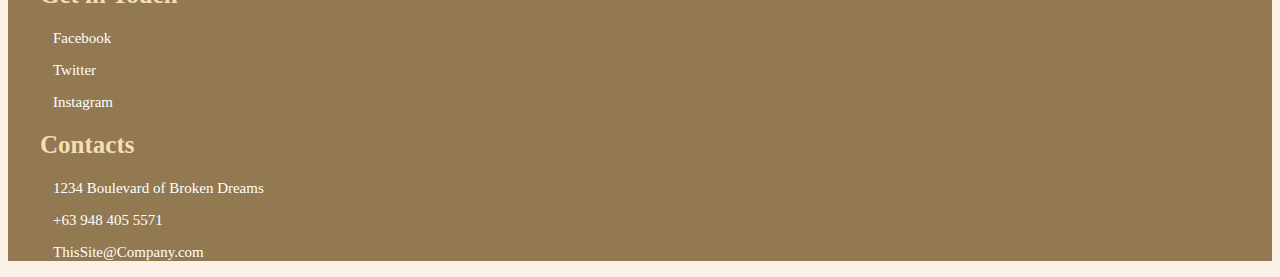
<file: founder.html>
<!DOCTYPE html>
<html lang="en">
<head>
    <meta charset="UTF-8">
    <meta http-equiv="X-UA-Compatible" content="IE=edge">
    <meta name="viewport" content="width=device-width, initial-scale=1.0">
    <link href="https://cdn.jsdelivr.net/npm/bootstrap@5.3.0-alpha3/dist/css/bootstrap.min.css" rel="stylesheet" integrity="sha384-KK94CHFLLe+nY2dmCWGMq91rCGa5gtU4mk92HdvYe+M/SXH301p5ILy+dN9+nJOZ" crossorigin="anonymous">
    <link rel="https://cdn.jsdelivr.net/npm/bootstrap@5.3.0-alpha3/dist/js/bootstrap.bundle.min.js">
    <link rel="stylesheet" href="https://cdnjs.cloudflare.com/ajax/libs/animate.css/4.1.1/animate.min.css" integrity="sha512-c42qTSw/wPZ3/5LBzD+Bw5f7bSF2oxou6wEb+I/lqeaKV5FDIfMvvRp772y4jcJLKuGUOpbJMdg/BTl50fJYAw==" crossorigin="anonymous" referrerpolicy="no-referrer" />
    <link rel="stylesheet" href="https://cdnjs.cloudflare.com/ajax/libs/font-awesome/6.4.0/css/all.min.css" integrity="sha512-iecdLmaskl7CVkqkXNQ/ZH/XLlvWZOJyj7Yy7tcenmpD1ypASozpmT/E0iPtmFIB46ZmdtAc9eNBvH0H/ZpiBw==" crossorigin="anonymous" referrerpolicy="no-referrer" />
    <link rel="stylesheet" href="style.css">
    <title>Menu</title>
</head>
<body>
    <nav class="navbar navbar-expand-lg navbar-light fixed-top">
        <div class="container">
          <a class="navbar-brand" target="_self" href="index.html" target="_blank"><span><p class="font-sm">Cafe Luisa De Jesus</p></span></a>
          <button class="navbar-toggler" type="button" data-bs-toggle="collapse" data-bs-target="#navbarSupportedContent" aria-controls="navbarSupportedContent" aria-expanded="false" aria-label="Toggle navigation">
            <span ><i class="fa-solid fa-bars iconS" style="color: #ffffff;"></i></span>
          </button>
          <div class="collapse navbar-collapse indexnav" id="navbarSupportedContent">
            <ul class="navbar-nav ms-auto mb-2 mb-lg-0">

              <li class="nav-item">
                <a class="nav-link" href="Menu.html"><p class="font-d">Menu</p></a>
              </li>
              <li class="nav-item">
                <a class="nav-link" href="Location.html"><p class="font-d"><i class="fa-solid fa-location-dot fa-xs" style="color: #ffffff;"></i>&nbsp;Location</p></a>
              </li>
              <li class="nav-item">
                <a class="nav-link" href="contact.html"><p class="font-d">Contact Us</p></a>
              </li>
              <!-- <li class="nav-item">
                <a href="index.html" class="getstarted">Get Started</a>
                </li> -->
            </ul>
          </div>
        </div>
      </nav>

     
      
      <section class="m-contact">

        

        <div class="container text-center">
          <h5 class="loc-h5">Founder</h5>
          <div>
            <img src="img/founder.jpg" class="img-found" alt="">
          </div>
            
          <h4 class="ab-h4 mt-2">Jaypee L. Miclat</h4>

          <div><p class="fp">Founded in October 8,2022</p>
            <p class="font-mid">Lorem ipsum dolor sit amet consectetur, adipisicing elit. Dolores est voluptatibus cumque quisquam quod labore modi alias. Numquam dolorem quibusdam ullam! Quibusdam excepturi, error quam ab assumenda tenetur sit deleniti, officiis consequuntur doloremque molestiae. Totam ipsam, officiis veniam possimus deserunt praesentium aliquid sapiente quae, dolorum, deleniti qui ipsa placeat laboriosam!
        </p></div>
        </div>         
      </section>

     
     
      
    
      <footer class="py-5">
        <div class="container">
          <div class="row">
            <div class="col-lg-4 col-md-4 col-12 ">
              <h2 class="textH">About</h2>
              <ul class="ulFooter">
                <li class="liFooter"><a href="Story.html" class="aFooter"><p class="textP">Our Story</p></a></li>
                <li class="liFooter"><a href="founder.html" class="aFooter"><p class="textP">Founder</p></a></li>
                <li class="liFooter"><a href="community.html" class="aFooter"><p class="textP">Our Community</p></a></li>
    
              </ul>
            </div>
            <div class="col-lg-4 col-md-4 col-12  ">
              <h2 class="textH">Get in Touch</h2>
              <ul class="ulFooter">
                <li class="liFooter"><a href="https://www.facebook.com/profile.php?id=100086210181692" target="_blank" class="aFooter"><p class="textP"><i class="fa-brands fa-facebook"></i> Facebook</p></a></li>
                <li class="liFooter"><a href="#" class="aFooter"><p class="textP"><i class="fa-brands fa-twitter"></i> Twitter</p></a></li>
                <li class="liFooter"><a href="#" class="aFooter"><p class="textP"><i class="fa-brands fa-instagram"></i> Instagram</p></a></li>
                
    
    
              </ul>
            </div>
            <div class="col-lg-4 col-md-4 col-12  ">
              <h2 class="textH">Contacts</h2>
              <ul class="ulFooter">
                <li class="liFooter"><a href="Location.html" class="aFooter"><p class="textP"><i class="fa-solid fa-building"></i> 1234 Boulevard of Broken Dreams</p></a></li>
                <li class="liFooter"><p class="textP"><i class="fa-solid fa-phone"></i> +63 948 405 5571</p></li>
                <li class="liFooter"><p class="textP"><i class="fa-regular fa-envelope"></i> ThisSite@Company.com</p></li>
    
              </ul>
            </div>
          </div>
        </div>
      </footer>


      <!-- <script src="https://cdnjs.cloudflare.com/ajax/libs/jquery/3.6.4/jquery.min.js" integrity="sha512-pumBsjNRGGqkPzKHndZMaAG+bir374sORyzM3uulLV14lN5LyykqNk8eEeUlUkB3U0M4FApyaHraT65ihJhDpQ==" crossorigin="anonymous" referrerpolicy="no-referrer"></script>
      <script src="https://cdn.jsdelivr.net/npm/@popperjs/core@2.9.2/dist/umd/popper.min.js" integrity="sha384-IQsoLXl5PILFhosVNubq5LC7Qb9DXgDA9i+tQ8Zj3iwWAwPtgFTxbJ8NT4GN1R8p" crossorigin="anonymous"></script> -->
        <script src="https://cdn.jsdelivr.net/npm/bootstrap@5.0.2/dist/js/bootstrap.min.js" integrity="sha384-cVKIPhGWiC2Al4u+LWgxfKTRIcfu0JTxR+EQDz/bgldoEyl4H0zUF0QKbrJ0EcQF" crossorigin="anonymous"></script>
    </body>
</html>
</file>
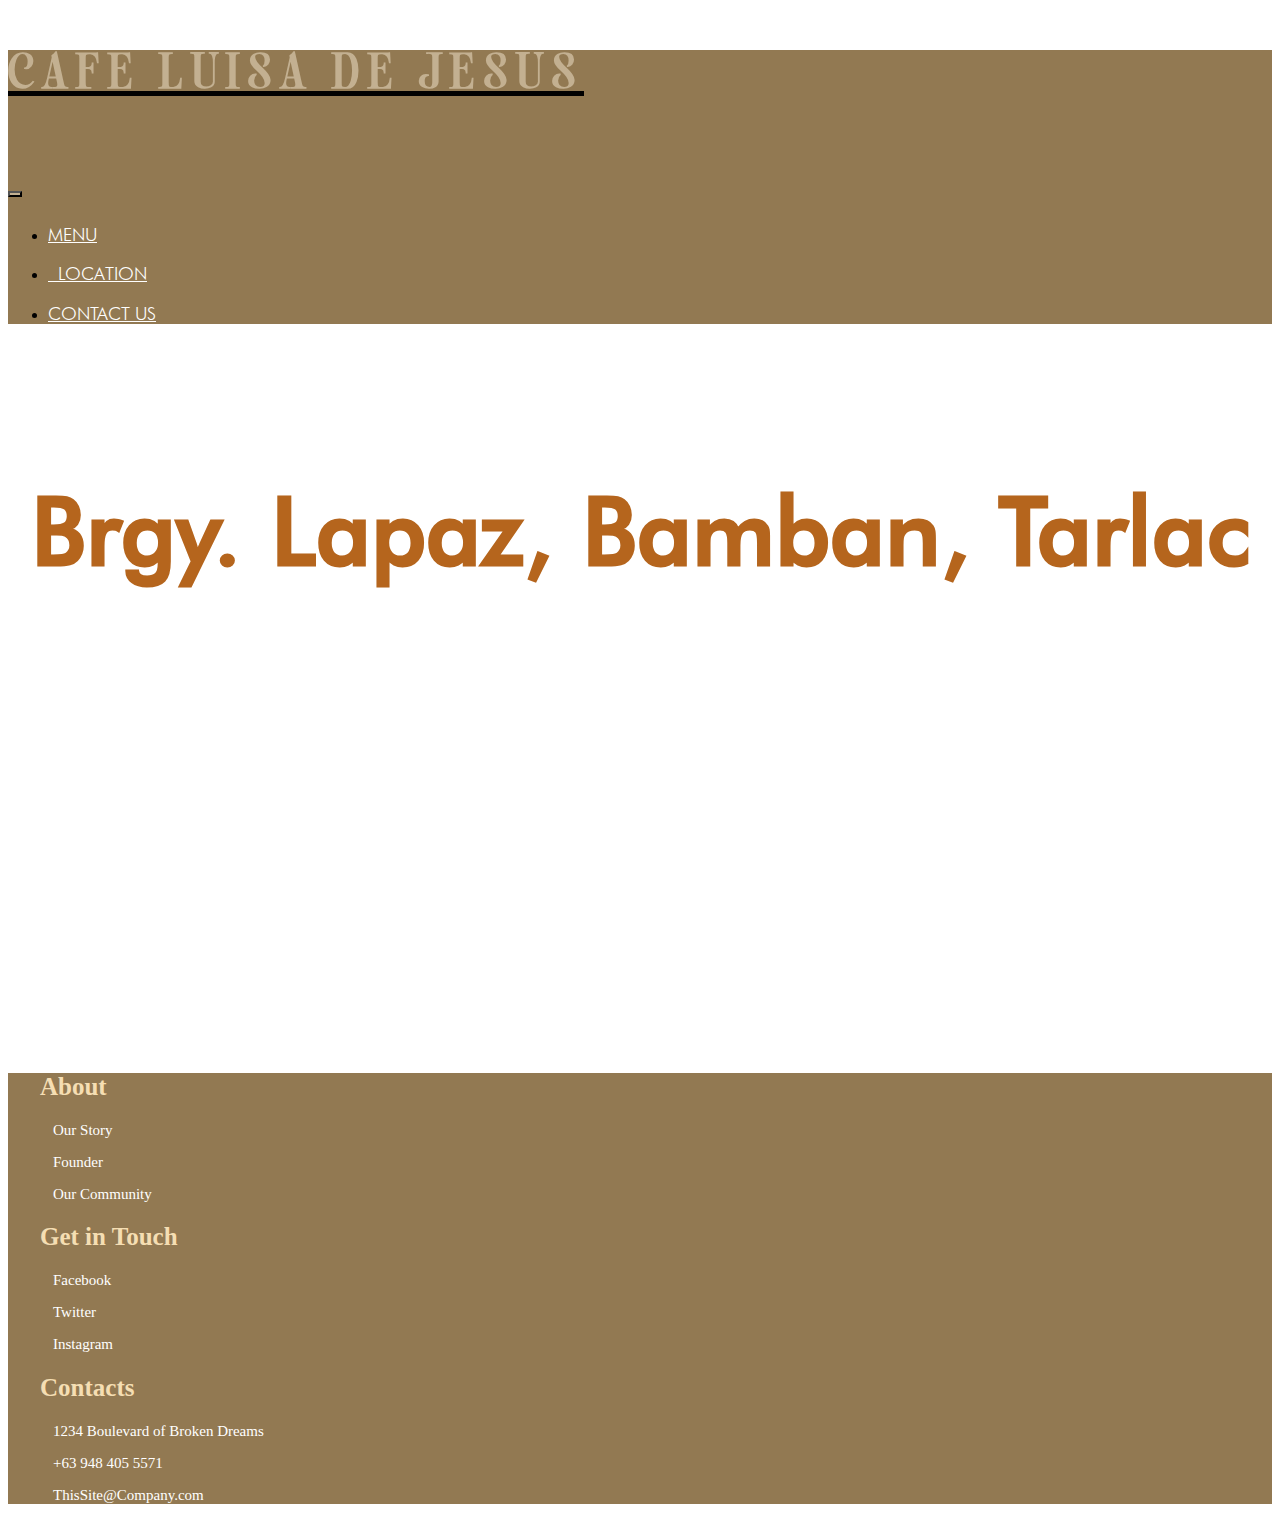
<file: Location.html>
<!DOCTYPE html>
<html lang="en">
<head>
    <meta charset="UTF-8">
    <meta http-equiv="X-UA-Compatible" content="IE=edge">
    <meta name="viewport" content="width=device-width, initial-scale=1.0">
    <link href="https://cdn.jsdelivr.net/npm/bootstrap@5.3.0-alpha3/dist/css/bootstrap.min.css" rel="stylesheet" integrity="sha384-KK94CHFLLe+nY2dmCWGMq91rCGa5gtU4mk92HdvYe+M/SXH301p5ILy+dN9+nJOZ" crossorigin="anonymous">
    <link rel="https://cdn.jsdelivr.net/npm/bootstrap@5.3.0-alpha3/dist/js/bootstrap.bundle.min.js">
    <link rel="stylesheet" href="https://cdnjs.cloudflare.com/ajax/libs/animate.css/4.1.1/animate.min.css" integrity="sha512-c42qTSw/wPZ3/5LBzD+Bw5f7bSF2oxou6wEb+I/lqeaKV5FDIfMvvRp772y4jcJLKuGUOpbJMdg/BTl50fJYAw==" crossorigin="anonymous" referrerpolicy="no-referrer" />
    <link rel="stylesheet" href="https://cdnjs.cloudflare.com/ajax/libs/font-awesome/6.4.0/css/all.min.css" integrity="sha512-iecdLmaskl7CVkqkXNQ/ZH/XLlvWZOJyj7Yy7tcenmpD1ypASozpmT/E0iPtmFIB46ZmdtAc9eNBvH0H/ZpiBw==" crossorigin="anonymous" referrerpolicy="no-referrer" />
    <link rel="stylesheet" href="style.css">
    <title>Home</title>
</head>
<body class="bg-light">

    <nav class="navbar navbar-expand-lg navbar-light fixed-top">
        <div class="container">
           
          <a target="_self" class="navbar-brand" href="index.html">
            <span><p class="font-sm">Cafe Luisa De Jesus</p></span>
          </a>
          <button class="navbar-toggler" type="button" data-bs-toggle="collapse" data-bs-target="#navbarSupportedContent" aria-controls="navbarSupportedContent" aria-expanded="false" aria-label="Toggle navigation">
            <span ><i class="fa-solid fa-bars iconS" style="color: #ffffff; "></i></span>
            
          </button>
          <div class="collapse navbar-collapse" id="navbarSupportedContent">
            <ul class="navbar-nav ms-auto mb-2 mb-lg-0">


              <li class="nav-item">
                <a class="nav-link" href="Menu.html"><p class="font-d">Menu</p></a>
              </li>
              <li class="nav-item">
                <a class="nav-link" href="Location.html"><p class="font-d"><i class="fa-solid fa-location-dot fa-xs" style="color: #ffffff;"></i>&nbsp;Location</p></a>
              </li>
              <li class="nav-item">
                <a class="nav-link" href="contact.html"><p class="font-d">Contact Us</p></a>
              </li>
              <!-- <li class="nav-item">
                <a href="index.html" class="getstarted">Get Started</a>
                </li> -->
            </ul>
          </div>
        </div>
    </nav>
      
    <div class="container-md mb-5 ">
        <h5 class="loc-h5 "><p></p><i class="fa-solid fa-compass " style="color:  #B5651d;"></i> Brgy. Lapaz, Bamban, Tarlac</h5>
        <iframe class="map shadow" src="https://www.google.com/maps/embed?pb=!1m17!1m12!1m3!1d572.1366776329181!2d120.57265940272393!3d15.275349717176328!2m3!1f0!2f0!3f0!3m2!1i1024!2i768!4f13.1!3m2!1m1!2zMTXCsDE2JzMxLjEiTiAxMjDCsDM0JzIxLjkiRQ!5e0!3m2!1sen!2sph!4v1684244358593!5m2!1sen!2sph" width="600" height="450" style="border:0;" allowfullscreen="" loading="lazy" referrerpolicy="no-referrer-when-downgrade"></iframe>
        </div>
   

      <!-- Footer -->
      <footer class="py-5">
        <div class="container">
          <div class="row">
            <div class="col-lg-4 col-md-4 col-12 ">
              <h2 class="textH">About</h2>
              <ul class="ulFooter">
                <li class="liFooter"><a href="Story.html" class="aFooter"><p class="textP">Our Story</p></a></li>
                <li class="liFooter"><a href="founder.html" class="aFooter"><p class="textP">Founder</p></a></li>
                <li class="liFooter"><a href="community.html" class="aFooter"><p class="textP">Our Community</p></a></li>
    
              </ul>
            </div>
            <div class="col-lg-4 col-md-4 col-12  ">
              <h2 class="textH">Get in Touch</h2>
              <ul class="ulFooter">
                <li class="liFooter"><a href="https://www.facebook.com/profile.php?id=100086210181692" target="_blank" class="aFooter"><p class="textP"><i class="fa-brands fa-facebook"></i> Facebook</p></a></li>
                <li class="liFooter"><a href="#" class="aFooter"><p class="textP"><i class="fa-brands fa-twitter"></i> Twitter</p></a></li>
                <li class="liFooter"><a href="#" class="aFooter"><p class="textP"><i class="fa-brands fa-instagram"></i> Instagram</p></a></li>
                
    
    
              </ul>
            </div>
            <div class="col-lg-4 col-md-4 col-12  ">
              <h2 class="textH">Contacts</h2>
              <ul class="ulFooter">
                <li class="liFooter"><a href="Location.html" class="aFooter"><p class="textP"><i class="fa-solid fa-building"></i> 1234 Boulevard of Broken Dreams</p></a></li>
                <li class="liFooter"><p class="textP"><i class="fa-solid fa-phone"></i> +63 948 405 5571</p></li>
                <li class="liFooter"><p class="textP"><i class="fa-regular fa-envelope"></i> ThisSite@Company.com</p></li>
    
              </ul>
            </div>
          </div>
        </div>
      </footer>

      
    



      <!-- <script src="https://cdnjs.cloudflare.com/ajax/libs/jquery/3.6.4/jquery.min.js" integrity="sha512-pumBsjNRGGqkPzKHndZMaAG+bir374sORyzM3uulLV14lN5LyykqNk8eEeUlUkB3U0M4FApyaHraT65ihJhDpQ==" crossorigin="anonymous" referrerpolicy="no-referrer"></script>
      <script src="https://cdn.jsdelivr.net/npm/@popperjs/core@2.9.2/dist/umd/popper.min.js" integrity="sha384-IQsoLXl5PILFhosVNubq5LC7Qb9DXgDA9i+tQ8Zj3iwWAwPtgFTxbJ8NT4GN1R8p" crossorigin="anonymous"></script> -->
        <script src="https://cdn.jsdelivr.net/npm/bootstrap@5.0.2/dist/js/bootstrap.min.js" integrity="sha384-cVKIPhGWiC2Al4u+LWgxfKTRIcfu0JTxR+EQDz/bgldoEyl4H0zUF0QKbrJ0EcQF" crossorigin="anonymous"></script>
    </body>
</html>
</file>
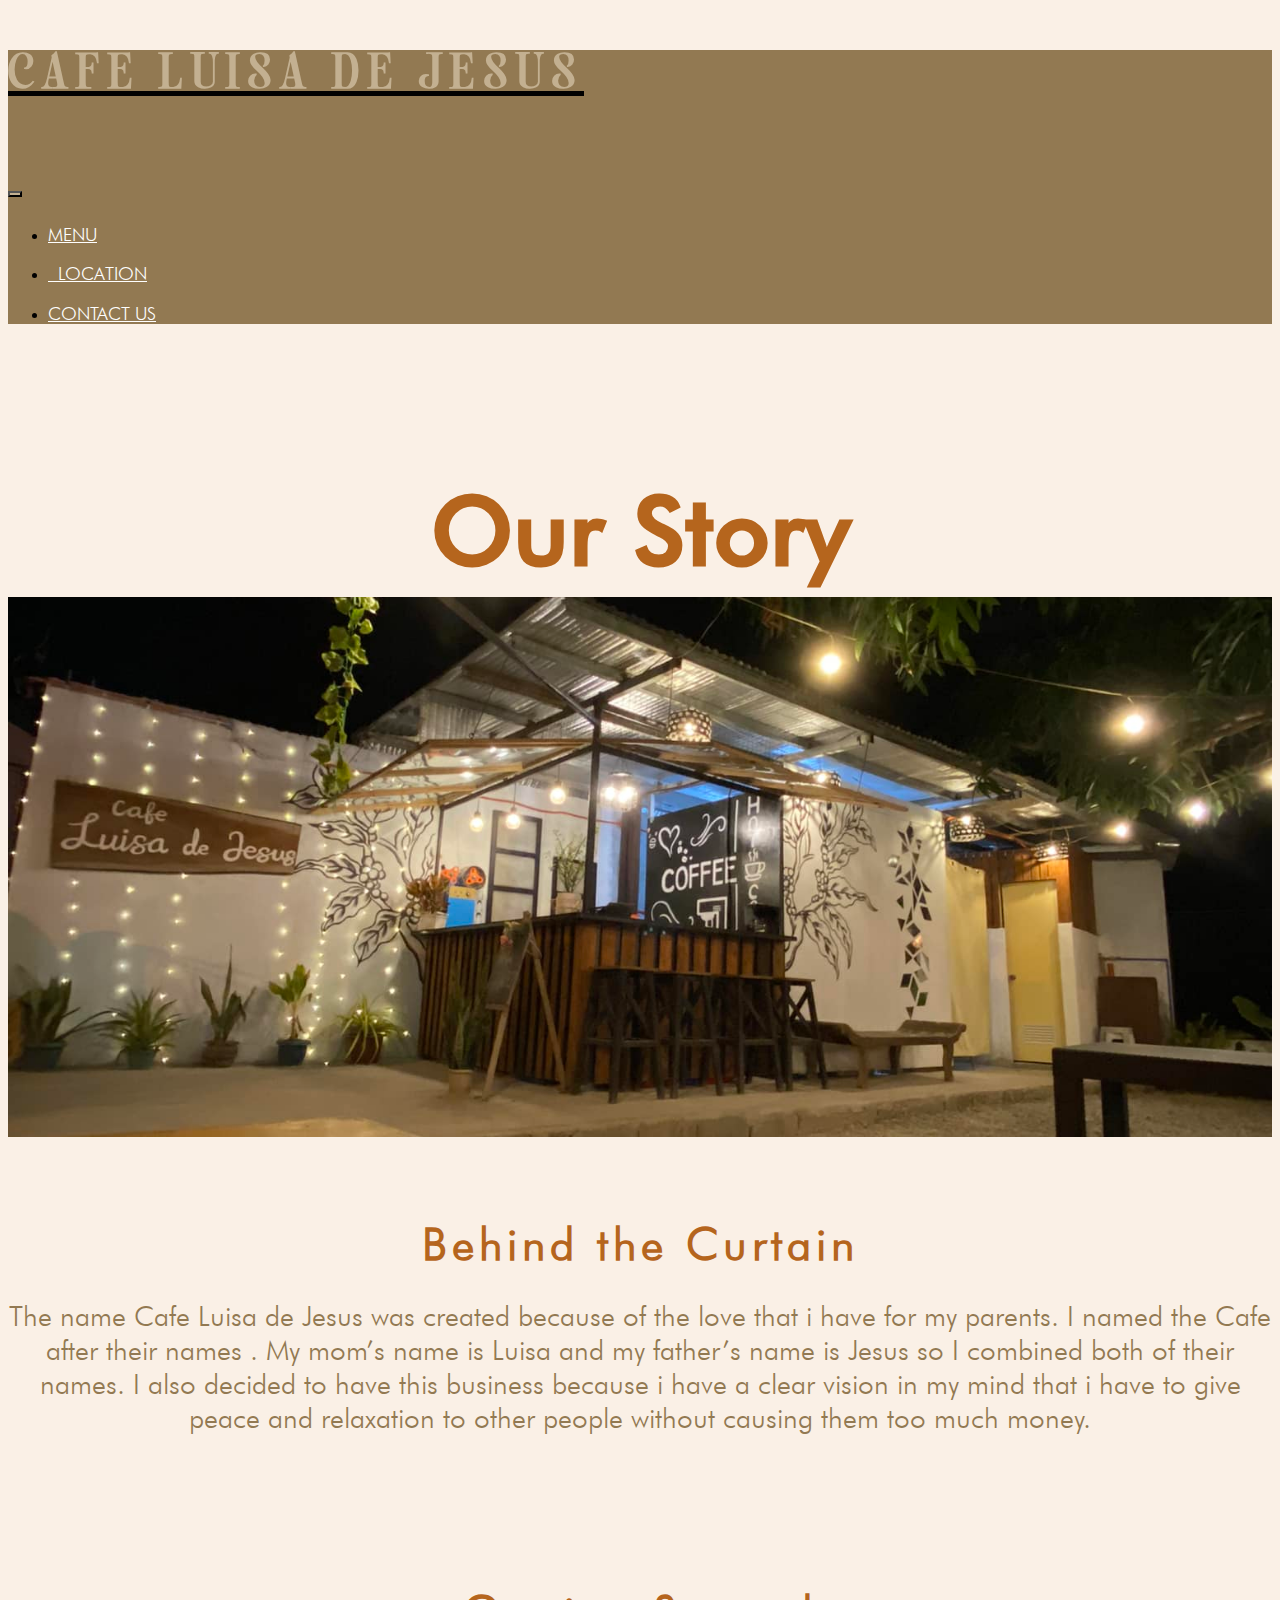
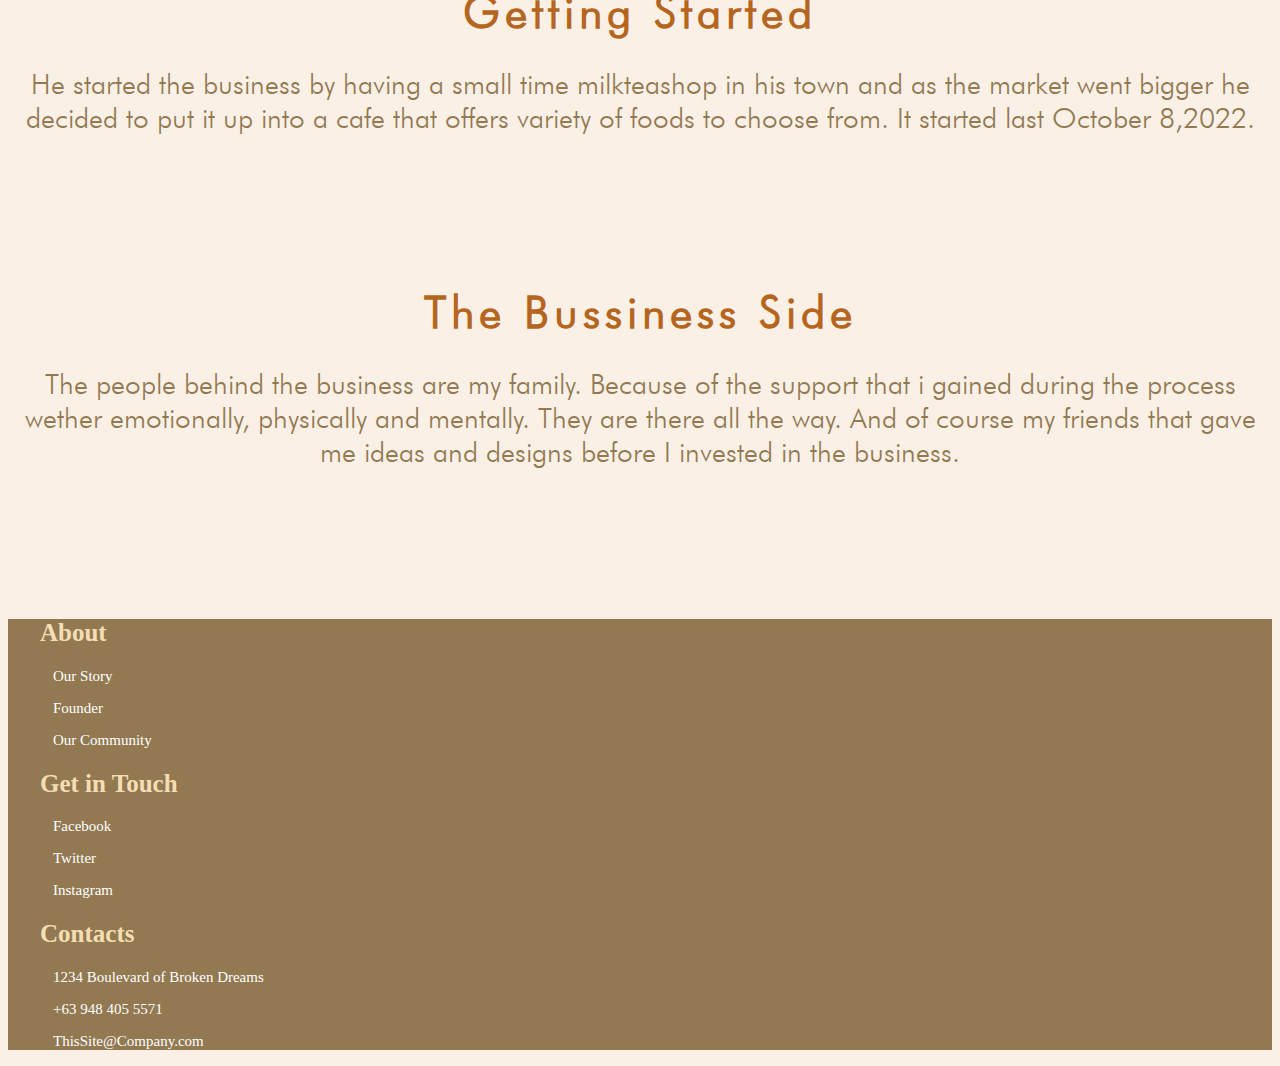
<file: Story.html>
<!DOCTYPE html>
<html lang="en">
<head>
    <meta charset="UTF-8">
    <meta http-equiv="X-UA-Compatible" content="IE=edge">
    <meta name="viewport" content="width=device-width, initial-scale=1.0">
    <link href="https://cdn.jsdelivr.net/npm/bootstrap@5.3.0-alpha3/dist/css/bootstrap.min.css" rel="stylesheet" integrity="sha384-KK94CHFLLe+nY2dmCWGMq91rCGa5gtU4mk92HdvYe+M/SXH301p5ILy+dN9+nJOZ" crossorigin="anonymous">
    <link rel="https://cdn.jsdelivr.net/npm/bootstrap@5.3.0-alpha3/dist/js/bootstrap.bundle.min.js">
    <link rel="stylesheet" href="https://cdnjs.cloudflare.com/ajax/libs/animate.css/4.1.1/animate.min.css" integrity="sha512-c42qTSw/wPZ3/5LBzD+Bw5f7bSF2oxou6wEb+I/lqeaKV5FDIfMvvRp772y4jcJLKuGUOpbJMdg/BTl50fJYAw==" crossorigin="anonymous" referrerpolicy="no-referrer" />
    <link rel="stylesheet" href="https://cdnjs.cloudflare.com/ajax/libs/font-awesome/6.4.0/css/all.min.css" integrity="sha512-iecdLmaskl7CVkqkXNQ/ZH/XLlvWZOJyj7Yy7tcenmpD1ypASozpmT/E0iPtmFIB46ZmdtAc9eNBvH0H/ZpiBw==" crossorigin="anonymous" referrerpolicy="no-referrer" />
    <link rel="stylesheet" href="style.css">
    <title>Menu</title>
</head>
<body>
    <nav class="navbar navbar-expand-lg navbar-light fixed-top">
        <div class="container">
          <a class="navbar-brand" target="_self" href="index.html" target="_blank"><span><p class="font-sm">Cafe Luisa De Jesus</p></span></a>
          <button class="navbar-toggler" type="button" data-bs-toggle="collapse" data-bs-target="#navbarSupportedContent" aria-controls="navbarSupportedContent" aria-expanded="false" aria-label="Toggle navigation">
            <span ><i class="fa-solid fa-bars iconS" style="color: #ffffff;"></i></span>
          </button>
          <div class="collapse navbar-collapse indexnav" id="navbarSupportedContent">
            <ul class="navbar-nav ms-auto mb-2 mb-lg-0">

              <li class="nav-item">
                <a class="nav-link" href="Menu.html"><p class="font-d">Menu</p></a>
              </li>
              <li class="nav-item">
                <a class="nav-link" href="Location.html"><p class="font-d"><i class="fa-solid fa-location-dot fa-xs" style="color: #ffffff;"></i>&nbsp;Location</p></a>
              </li>
              <li class="nav-item">
                <a class="nav-link" href="contact.html"><p class="font-d">Contact Us</p></a>
              </li>
              <!-- <li class="nav-item">
                <a href="index.html" class="getstarted">Get Started</a>
                </li> -->
            </ul>
          </div>
        </div>
      </nav>
      
      <section class="m-contact">
        <div class="container">
          <h5 class="loc-h5">Our Story</h5>
        <img src="img/Stroy.jpg" class="img-fit-ab m-ab" alt="">   
        </div>
      </section>

      <section class="m-middle">
        <div class="container">
            <div><h1 class=" ab-h5 text-center">Behind the Curtain</h1></div>
          <div><p class="font-mid justify-content-center">The name Cafe Luisa de Jesus was created because of the love that i have for my parents. I named the Cafe after their names . My mom’s name is Luisa and my father’s name is Jesus so I combined both of their names.  I also decided to have this business because i have a clear vision in my mind that i have to give peace and relaxation to other people without causing them too much money.</p></div>
        </div>
      </section>

      <section class="m-middle">
        <div class="container">
            <div><h1 class=" ab-h5 text-center">Getting Started</h1></div>
          <div><p class="font-mid justify-content-center"> He started the business by having a small time milkteashop in his town and as the market went bigger he decided to put it up into a cafe that offers variety of foods to choose from. It started last October 8,2022.</p></div>
        </div>
      </section>

      <section class="m-middle">
        <div class="container">
            <div><h1 class=" ab-h5 text-center">The Bussiness Side</h1></div>
          <div><p class="font-mid justify-content-center">The people behind the business are my family. Because of the support that i gained during the process wether emotionally, physically and mentally. They are there all the way.  And of course my friends that gave me ideas and designs before I invested in the business.</p></div>
        </div>
      </section>

     
      
    
      <footer class="py-5">
        <div class="container">
          <div class="row">
            <div class="col-lg-4 col-md-4 col-12 ">
              <h2 class="textH">About</h2>
              <ul class="ulFooter">
                <li class="liFooter"><a href="Story.html" class="aFooter"><p class="textP">Our Story</p></a></li>
                <li class="liFooter"><a href="founder.html" class="aFooter"><p class="textP">Founder</p></a></li>
                <li class="liFooter"><a href="community.html" class="aFooter"><p class="textP">Our Community</p></a></li>
    
              </ul>
            </div>
            <div class="col-lg-4 col-md-4 col-12  ">
              <h2 class="textH">Get in Touch</h2>
              <ul class="ulFooter">
                <li class="liFooter"><a href="https://www.facebook.com/profile.php?id=100086210181692" target="_blank" class="aFooter"><p class="textP"><i class="fa-brands fa-facebook"></i> Facebook</p></a></li>
                <li class="liFooter"><a href="#" class="aFooter"><p class="textP"><i class="fa-brands fa-twitter"></i> Twitter</p></a></li>
                <li class="liFooter"><a href="#" class="aFooter"><p class="textP"><i class="fa-brands fa-instagram"></i> Instagram</p></a></li>
                
    
    
              </ul>
            </div>
            <div class="col-lg-4 col-md-4 col-12  ">
              <h2 class="textH">Contacts</h2>
              <ul class="ulFooter">
                <li class="liFooter"><a href="Location.html" class="aFooter"><p class="textP"><i class="fa-solid fa-building"></i> 1234 Boulevard of Broken Dreams</p></a></li>
                <li class="liFooter"><p class="textP"><i class="fa-solid fa-phone"></i> +63 948 405 5571</p></li>
                <li class="liFooter"><p class="textP"><i class="fa-regular fa-envelope"></i> ThisSite@Company.com</p></li>
    
              </ul>
            </div>
          </div>
        </div>
      </footer>



      <!-- <script src="https://cdnjs.cloudflare.com/ajax/libs/jquery/3.6.4/jquery.min.js" integrity="sha512-pumBsjNRGGqkPzKHndZMaAG+bir374sORyzM3uulLV14lN5LyykqNk8eEeUlUkB3U0M4FApyaHraT65ihJhDpQ==" crossorigin="anonymous" referrerpolicy="no-referrer"></script>
      <script src="https://cdn.jsdelivr.net/npm/@popperjs/core@2.9.2/dist/umd/popper.min.js" integrity="sha384-IQsoLXl5PILFhosVNubq5LC7Qb9DXgDA9i+tQ8Zj3iwWAwPtgFTxbJ8NT4GN1R8p" crossorigin="anonymous"></script> -->
        <script src="https://cdn.jsdelivr.net/npm/bootstrap@5.0.2/dist/js/bootstrap.min.js" integrity="sha384-cVKIPhGWiC2Al4u+LWgxfKTRIcfu0JTxR+EQDz/bgldoEyl4H0zUF0QKbrJ0EcQF" crossorigin="anonymous"></script>
    </body>
</html>
</file>
<file: style.css>
*{
    font-family: 'Times New Roman', Times, serif;
}
body{
    background-color: #faf0e6;
}
/* .navbar-brand{
    color: #fff;
    font-size: 30px;
} */
/* .nav-link{
    color: #fff;
    font-size: 20px;
} */
/* .nav-link:hover{
    color: #C3b091;
} */
.bg-light{
    background-color: transparent !important;
}
.navbar{
    background-color: #927952;
}
.carousel-item{
    height: 100vh;
    min-height: 300px;

}
.carousel-caption{
    bottom: 200px;
    z-index: 5;
}
.carousel-caption h5{
    font-size: 45px;
    text-transform: uppercase;
    letter-spacing: 2px;
    margin-top: 25px;
}
.carousel-caption p{
    width: 60%;
    margin: auto;
    font-size: 18px;
    line-height: 1.9;
}
.carousel-caption a{
    text-transform: uppercase;
    text-decoration: none;
    background: #B5651d;
    opacity: 0.6;
    padding: 10px 30px;
    display: inline-block;
    color: #fff;
    margin-top: 15px;
    border-radius: 5px;
}
.carousel-inner::before{
    content: '';
    position: absolute;
    width: 100%;
    height: 100%;
    top: 0;
    left: 0;
    background: rgba(0, 0, 0, 0.6);
    z-index: 1;
}
.navbar .getstarted{
    font-size: 20px;
    background: #B5651d;
    margin-left: 30px;
    border-radius: 5px;
    font-weight: 400;
    color: #C3b091;
    text-decoration: none;
    padding: .5rem 1rem;
    line-height: 2.3;
}
.navbar-nav a{
    color: #fff;
    font-size: 20px;
    text-transform: uppercase;
    font-weight: 500;
}
.navbar-light .navbar-brand{
    color: #000;
    font-size: 50px;
    text-transform: uppercase;
    font-weight: bold;
    letter-spacing: 2px;
}
.navbar-light .navbar-brand span{
    color: #C3b091;
}
.navbar-light .navbar-brand:focus,
.navbar-light .navbar-brand:hover{
    color:#000
}
.navbar-light .navbar-nav .nav-link{
    color: #fff;
}
.navbar-light .navbar-nav .nav-link:focus,
.navbar-light .navbar-nav .nav-link:hover{
    color: #C3b091;
}
.w-100{
    height: 100vh;
    
}
.navbar-toggler{
    padding: 1px 5px;
    font-size: 18px;
    line-height: 0.3;
    background:  #C3b091; 
   
}

@media only screen and (max-width: 767px){
    /* Mobile */
    .navbar-nav{
        text-align: center;
    }
    .carousel-caption{
        bottom: 165px;
    }
    .carousel-caption h5{
        font-size: 17px;
    } 
    .carousel-caption a{
        padding: 10px 15px;
        font-size: 15px;
    }
    .navbar .getstarted{
        display: none;
    }
    .navbar-brand span{
        font-size: 30px;
    }
}

/* @media only screen and (min-width: 768px){
    Tablet
    .navbar-nav{
        text-align: center;
    }
    .carousel-caption{
        bottom: 150px;
    }
    .carousel-caption h5{
        font-size: 30px;
    } 
    .navbar-brand span{
        font-size: 40px;
    }
   
}
@media only screen and (min-width: 1200px){
    Desktop
    .navbar-brand span{
        font-size: 50px;
        
    }
    .carousel-caption h5{
    font-size: 45px;
    } 
} */

/* Menu */

/* .album{
    margin-top: 200px;
    padding: 10px;
} */
.h5{
    margin-top: 200px;
    text-align: center;
    font-family: Georgia, 'Times New Roman', Times, serif;
    font-size: 100px;
    color: #B5651d;
}

@media only screen and (max-width: 576px){
    .h5{
        margin-top: 120px;
        text-align: center;
        font-size: 50px;
        color: #B5651d;
    }
   
   }

   @media only screen and (max-width: 374px){
    .h5{
        margin-top: 150px;
        text-align: center;
        font-size: 50px;
        color: #B5651d;
    }
   
   }

.py-5{
    background-color: #927952;
   
}
.mb-1{
    color: #C3b091
}
.btt{
    margin-top: 10px;
    text-transform: uppercase;
    text-decoration: none;
    background: #B5651d;
    padding: 10px 30px;
    display: inline-block;
    color: #fff;
    border-radius: 5px;
}

.list-group{
    margin-top: 200px;
}
.h5-2{
    text-align: center;
    font-size: 100px;
    color: #B5651d;
}
/* .bg-body-tertiary{
    background: #927952;

} */
.btn-toolbar{
    margin-bottom: 50px;
}
.active{
    text-decoration: none;
    background: #B5651d;
    display: inline-block;
    color: #fff;
    border-radius: 5px;
    border: none;
}
.btn:hover{
    text-decoration: none;
    background: #B5651d;
    display: inline-block;
    color: #fff;
    border-radius: 5px;

}
.page-item:hover{
    text-decoration: none;
    background: #B5651d;
    display: inline-block;
    color: #fff;
    /* border-radius: 5px; */
    border: none;
}

.img-fit{
    float: left;
    width: 100%;
    height: 40vh;
    object-fit: cover
}

.img-fit-menu{
    
  
    width: 100%;
    height:100vh;
    object-fit: cover
    
}

.img-fit-md{
    float: left;
    width: 100%;
    height: 55vh;
    object-fit: cover
}

.img-fit-lg{
    float: left;
    width: 100%;
    height: 75vh;
    object-fit: cover
}



@font-face {
    font-family: RingGift;
    src: url(fonts/Ringift/OpenType-PS/Ringift.otf);
}

@font-face {
    font-family: FuturaLight;
    src: url(fonts/futura/futura\ light\ bt.ttf);
}

@font-face {
    font-family: Futuramid;
    src: url(fonts/futura/futura\ medium\ bt.ttf);
}

@font-face {
    font-family: FuturaT;
    src: url(fonts/futura/Futura\ Light\ Italic\ font.ttf);
}

@font-face {
    font-family: FuturaB;
    src: url(fonts/futura/Futura\ Bold\ font.ttf);
}

.font-sm{
    font-family: RingGift;
    letter-spacing: 8px;
}

.loc-h5{
    margin-top: 150px;
    margin-bottom: 10px;
    text-align: center;
    font-family: Futuramid;
    font-size: 95px;
    color: #B5651d;
}

.img-fit-2{
    float: left;
    width: 100%;
    height: 70vh;
    object-fit: cover;
    
}



.menu-card{
    width: 16rem;
    
}

.img-found{
    border-radius: 50%;
    width: 30%;
   
    
}

@media only screen and (min-width: 993px){
    .indexnav{
        background-color: transparent;
    }
}

@media only screen and (max-width: 1199px){
    .menu-card{
        width: 13.8rem;
        
    }
}

@media only screen and (max-width: 992px){
    .font-sm{
           padding-top: 13px;
           font-size: 37px;
           letter-spacing: 7px;
           
          
   }

   .indexnav{
    background-color: #927952;
    opacity: .81;
    text-align: center;
}

   
   .iconS{
       font-size: 2em;
      }

      .loc-h5{
        font-size: 90px;
      }

      .menu-card{
        width: 20rem;
    }

    .img-found{
        
        width: 40%;
       
        
    }
   
   }


@media only screen and (max-width: 576px){
 .font-sm{
        padding-top: 13px;
        font-size: 26px;
        letter-spacing: 6px;


       
}


.iconS{
    font-size: 2em;
   }

   .loc-h5{
    font-size: 70px;
    margin-top: 140px;
  }

  .img-found{
        
    width: 50%;
   
    
}
}

@media only screen and (max-width: 421px){
    .font-sm{
           padding-top: 15px;
           font-size: 27px;
           letter-spacing: 2px;
           
          
   }

   .iconS{
    font-size: 1.35em;
   }

   .loc-h5{
    font-size: 60px;
    margin-top: 120px;
  }

  .menu-card{
    width: 15rem;
    
}

.img-found{
        
    width: 60%;
   
    
}
}

   @media only screen and (max-width: 355px){
    .font-sm{
           padding-top: 15px;
           font-size: 25px;
           letter-spacing: 2px;
    }
    .iconS{
            font-size: 	1em;
           }      

    .loc-h5{
            font-size: 50px;
            margin-top: 110px;
          }

          .img-found{
        
            width: 70%;
           
            
        }
   }

.textH{
    color: wheat;
    padding-left: 32px;
    font-size: 25px;
    
    
    
}


.textP{
    font-size: 15px;
    color: white;
    text-align: left;
}

.aFooter{
    text-decoration: none;

}

.ulFooter{
    list-style-type: none;
    
    
}

.liFooter{
    margin: 5px;
}

.font-d{
    font-size: 18px;
    font-family: FuturaLight
}

.map{
    width: 100%;
    
}




@media only screen and (max-width: 767px) {
    
    .textH{
        color: wheat;
        text-align: center;
        font-size: 25px;
        
        
        
    }
    
    .textP{
        font-size: 15px;
        color: white;
        text-align: center;
    }
}

.pad-menu{
    margin-top: 150px;
    margin-bottom: 50px;
    text-align: center;
}

.f-left{
    text-align: left;
}

.f-right{
    float: right;
}



.Menu-iT{
    font-size: 45px;
    font-family: FuturaT;
    text-align: center;
}

.text{
    background: transparent;
    border: 0;
}

.link-menu{
    text-decoration: none;
    color: #927952;
}

.m-menu{
    margin-bottom: 100px;
}

.font-mid{
    font-size: 28px;
    font-family: FuturaLight;
    text-align: center;
    color: #927952;
}

.font-o{
    font-size: 24px;
    font-family: FuturaLight;
    text-align: center;
    color: #927952;
    background-color: transparent;
}

.m-mid{
    margin-top: 30px;
}

.m-contact{
    margin-top: 50px;
    margin-bottom: 50px;
}

.m-c{
    margin-top: 120px;
}

.ab-h5{
    margin-top: 150px;
    margin-bottom: 10px;
    text-align: center;
    font-family: FuturaLight;
    font-size: 45px;
    letter-spacing: 5px;
    color: #B5651d;
}

.img-fit-ab{
    float: left;
    width: 100%;
    height: 60vh;
    object-fit: cover
}

.m-ab{
    margin-top: 0px;
    margin-bottom: 80px;
}

.ab-h4{
    text-align: center;
    font-family: FuturaB;
    font-size: 55px;
    letter-spacing: 5px;
    color: #B5651d;
}

.form-text{

    font-family: FuturaLight;
    font-size: 30px;
    letter-spacing: 5px;
    color: #B5651d;
}

.m-middle{
    margin-top: 150px;
    margin-bottom: 150px;
}


.img-fit-c-1{
    float: left;
    width: 100%;
    height: 70vh;
    object-fit: cover
    
}




.fp{
    text-align: center;
    font-family: FuturaT;
    font-size: 20px;
    letter-spacing: 5px;
    color: #B5651d;
}
</file>
